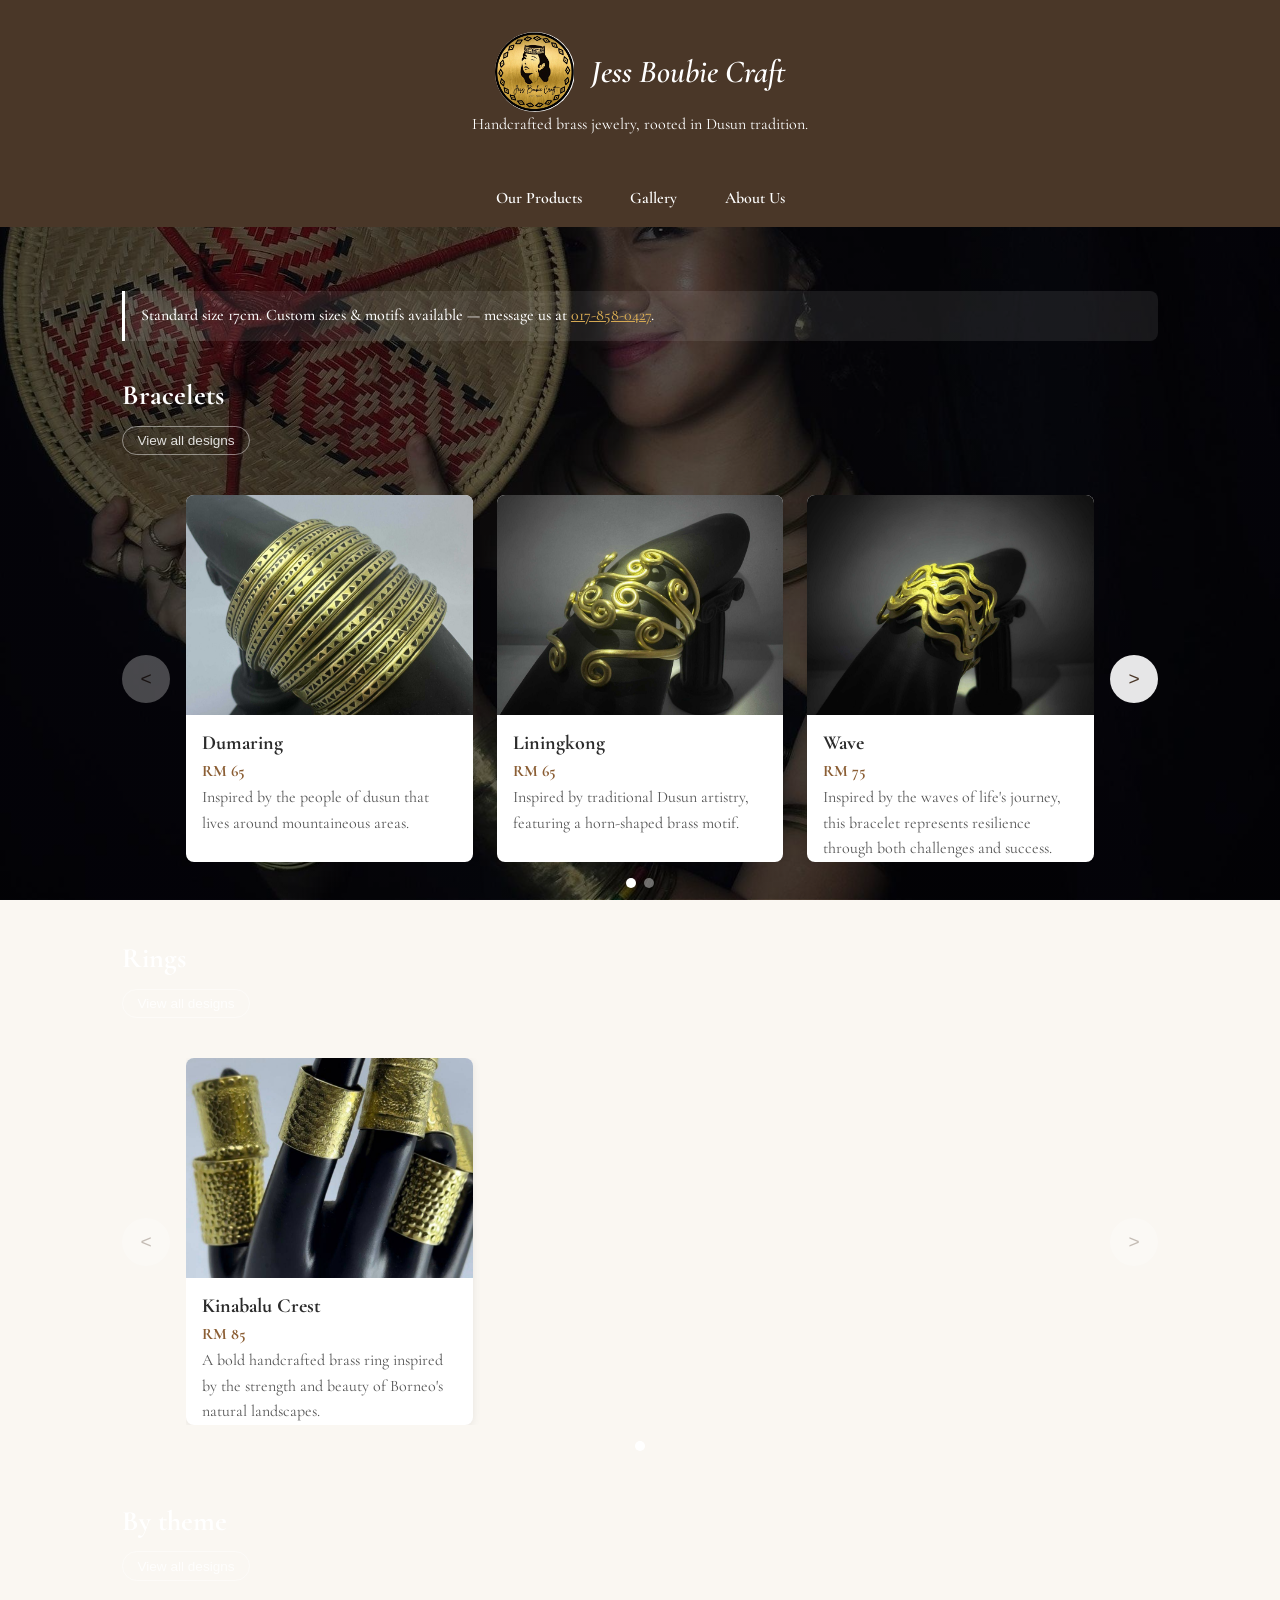
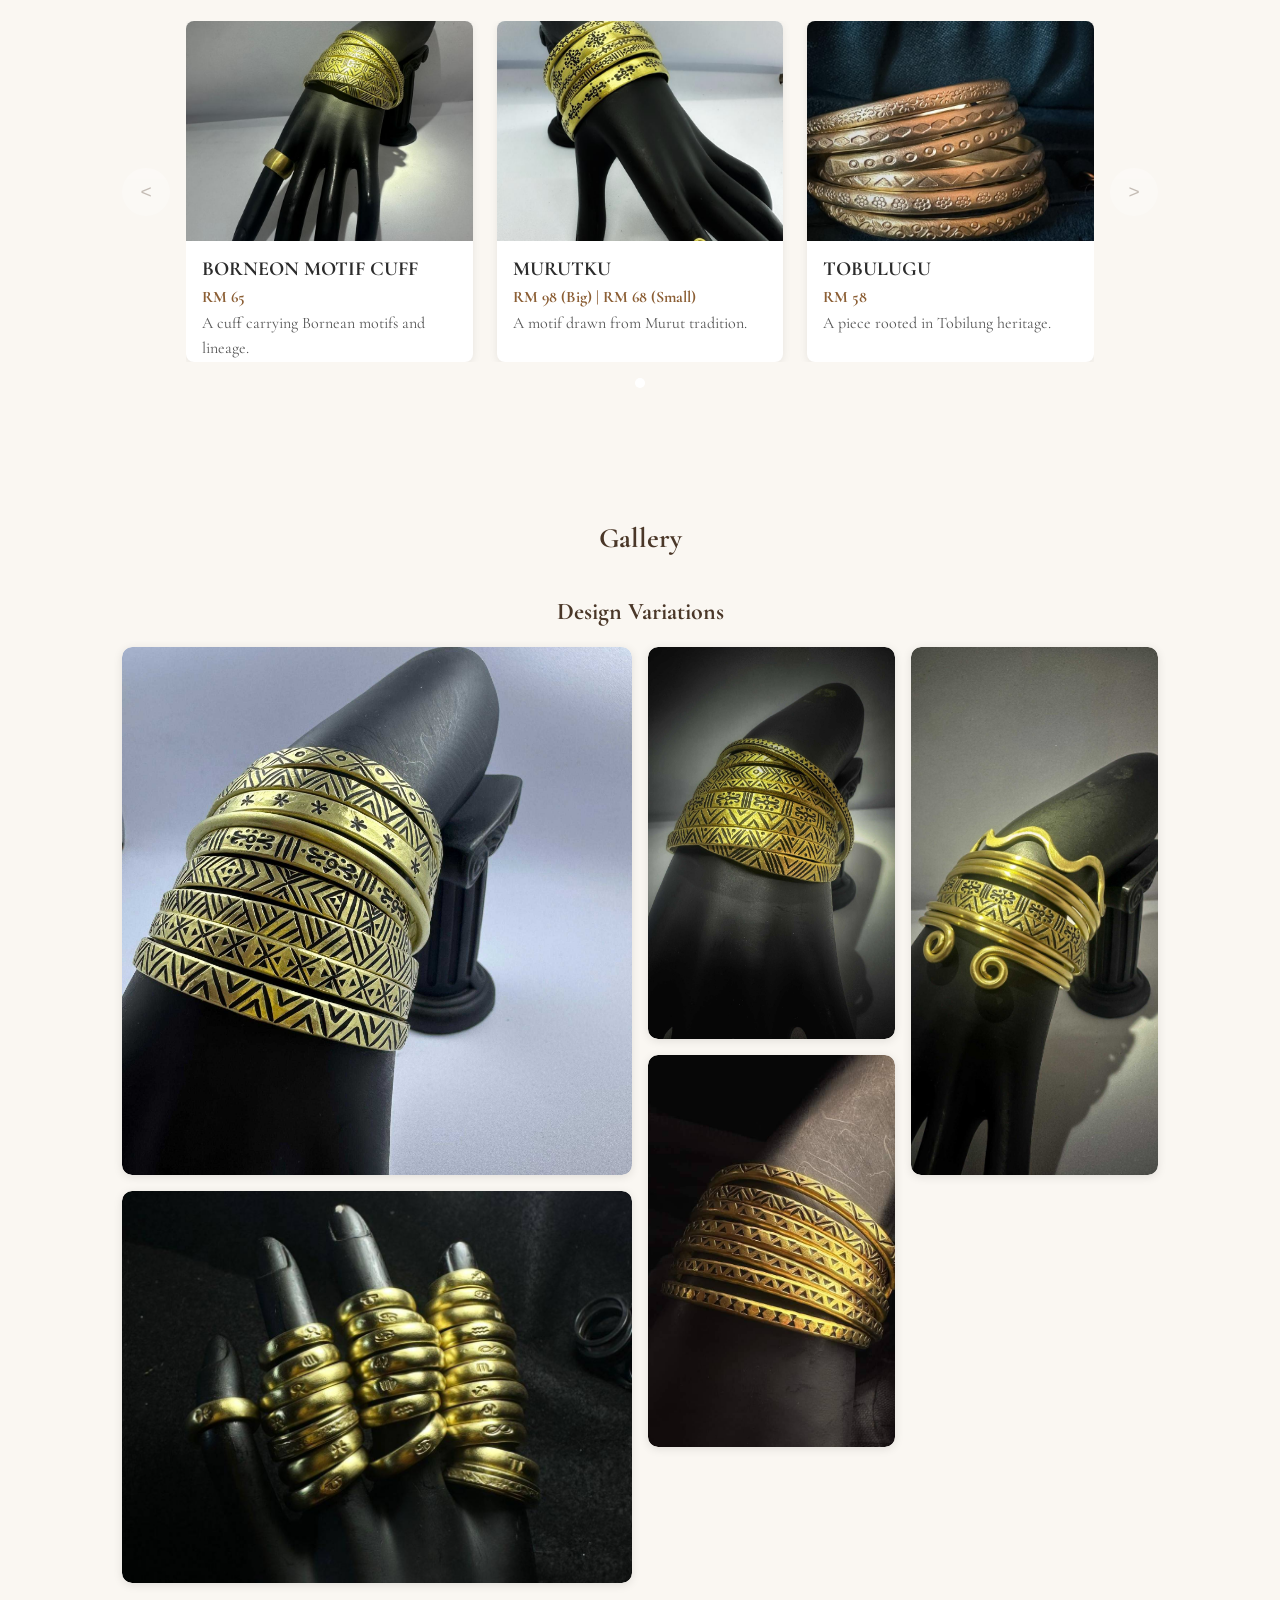
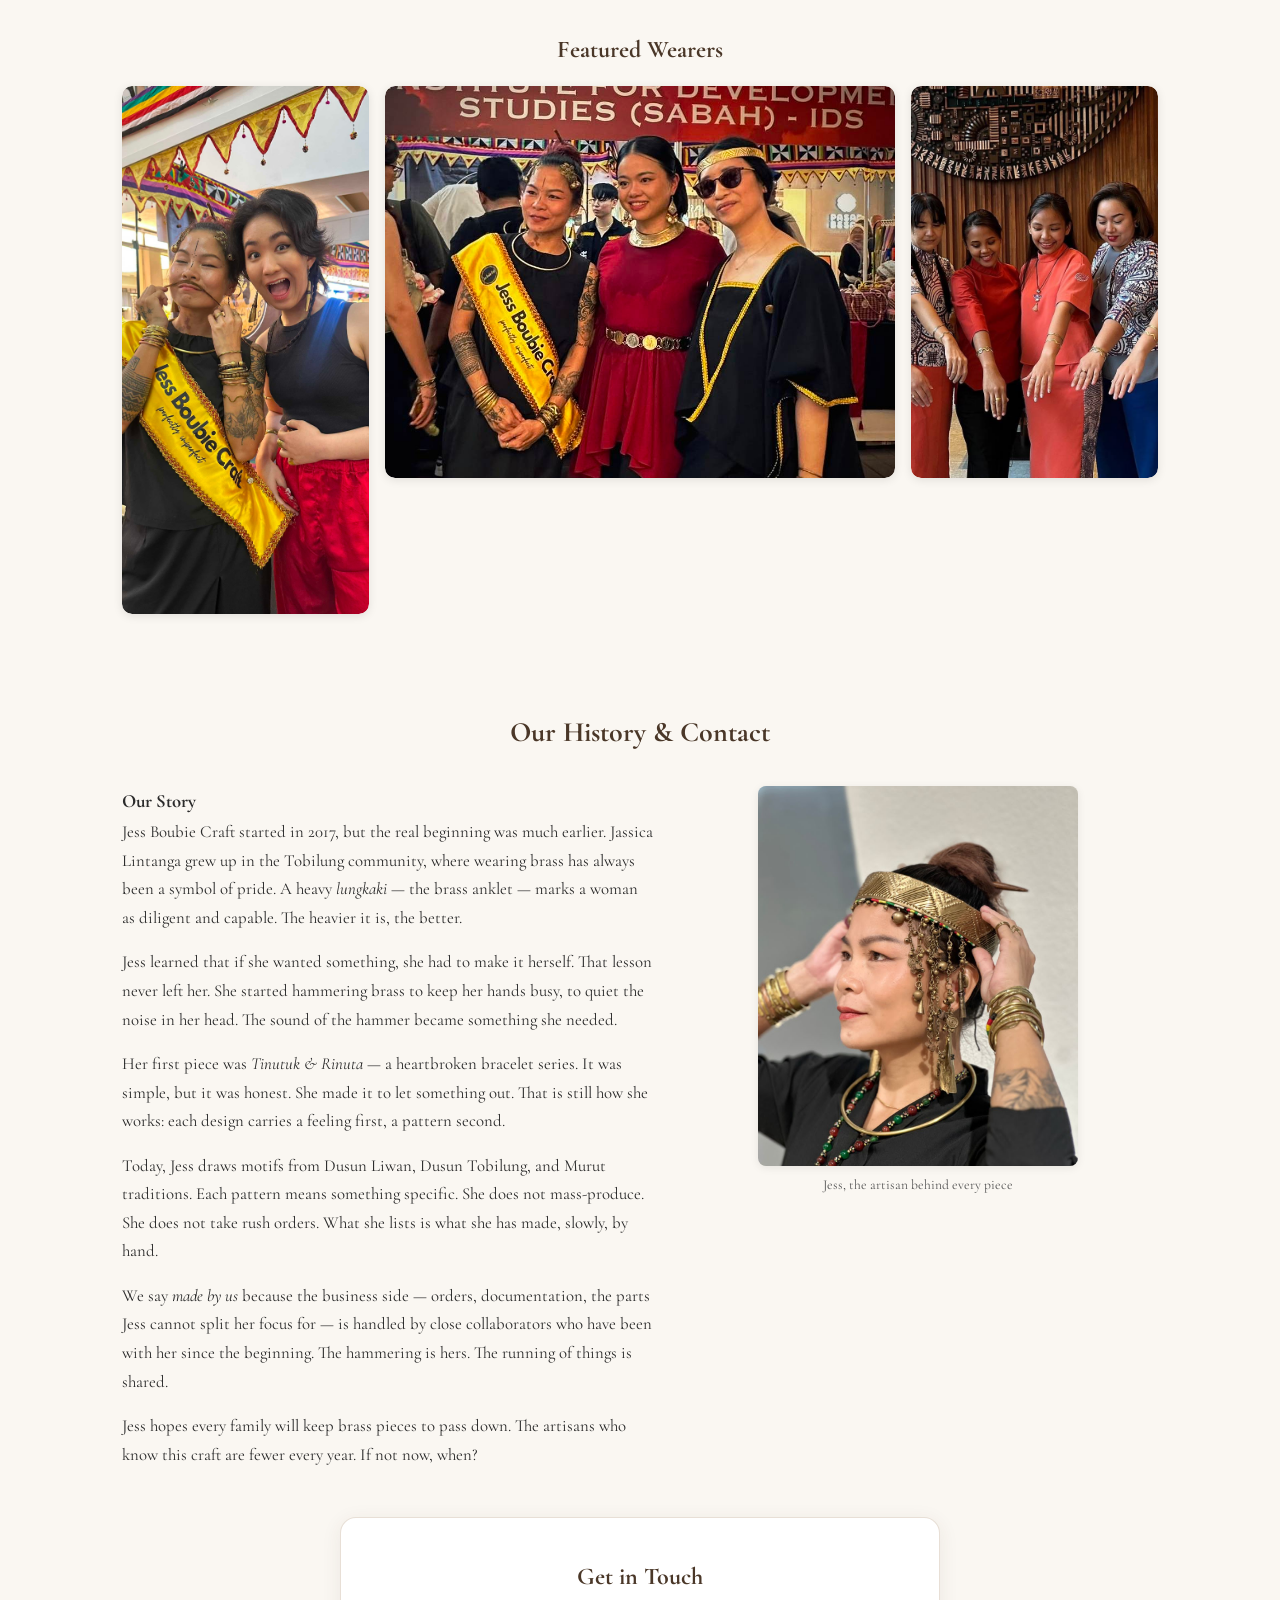
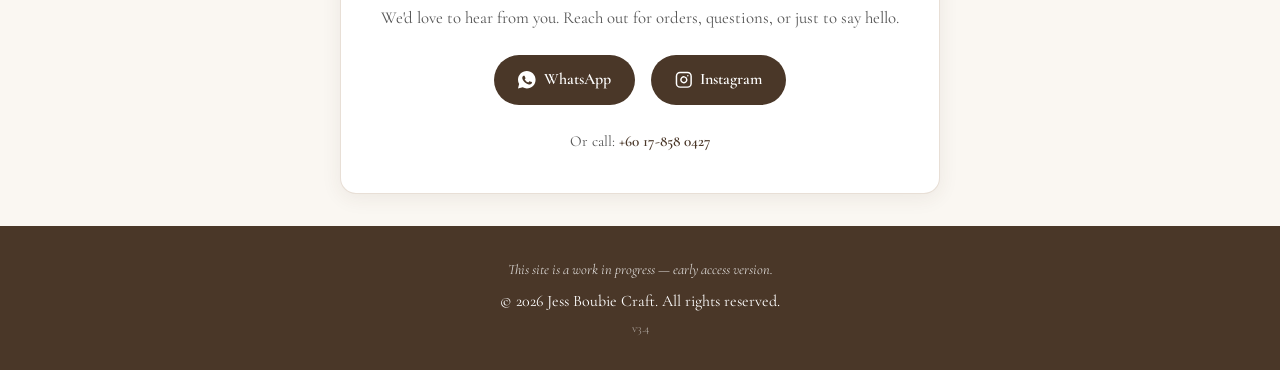
<file: index.html>
<!DOCTYPE html>
<html lang="en">
<head>
    <meta charset="UTF-8">
    <meta name="viewport" content="width=device-width, initial-scale=1.0, shrink-to-fit=no">
    <meta name="description" content="Handcrafted brass jewelry by Jess Boubie Craft, rooted in Dusun tradition.">

    <title>Jess Boubie Craft | Artisan Brass Jewelry</title>

    <!-- Favicon package -->
    <link rel="icon" type="image/x-icon" href="/favicon/favicon.ico?v=2">
    <link rel="icon" type="image/png" sizes="32x32" href="/favicon/favicon-32x32.png?v=2">
    <link rel="icon" type="image/png" sizes="16x16" href="/favicon/favicon-16x16.png?v=2">
    <link rel="apple-touch-icon" sizes="180x180" href="/favicon/apple-touch-icon.png?v=2">
    <link rel="manifest" href="/favicon/site.webmanifest?v=2">

    <link rel="stylesheet" href="style.css">

    <!-- preconnect = open the network handshake (DNS lookup + TLS) to
         Google's font servers RIGHT NOW, before we even know which font
         file we need yet. Like opening a socket/connection pool early so
         it's "warm" by the time you actually need to send a request,
         instead of paying that setup cost later. -->
    <link rel="preconnect" href="https://fonts.googleapis.com">
    <link rel="preconnect" href="https://fonts.gstatic.com" crossorigin>

    <!-- This is the actual import. Read the query string like unpacking
         a dict: ital,wght@0,400;0,600;0,700;1,400
           0,400 -> style=normal, weight=400 (regular)
           0,600 -> style=normal, weight=600 (semibold)
           0,700 -> style=normal, weight=700 (bold)
           1,400 -> style=ITALIC, weight=400
         We're explicitly requesting 4 separate font FILES, one per
         combination. display=swap tells the browser: "render text in
         the fallback font immediately, don't leave it invisible while
         you wait for the download — swap it in the instant it's ready." -->
    <link href="https://fonts.googleapis.com/css2?family=Cormorant+Garamond:ital,wght@0,400;0,600;0,700;1,400&display=swap" rel="stylesheet">
    <script type="application/ld+json">
    {
    "@context": "https://schema.org",
    "@type": "LocalBusiness",
    "name": "Jess Boubie Craft",
    "description": "Handcrafted brass jewelry rooted in Dusun tradition",
    "url": "https://jessboubiecraft.netlify.app/",
    "telephone": "+60-17-858-0427",
    "sameAs": [
        "https://instagram.com/JessBoubie_Craft"
    ]
    }
    </script>
    <script defer src="https://cloud.umami.is/script.js" data-website-id="748ea0f8-fa27-405d-b9e7-12438c579a20"></script>
</head>
<body>
    <a href="#main-content" class="skip-link">Skip to main content</a>

    <header>
        <div class="brand">
            <img src="images/JBC_logo.jpg" alt="Jess Boubie Craft logo" width="80" height="80" class="logo lightbox-trigger">
            <h1>Jess Boubie Craft</h1>
        </div>
        <p>Handcrafted brass jewelry, rooted in Dusun tradition.</p>
    </header>

<!-- A <nav> tag, not a <div>. Semantic HTML matters here: screen readers
     and browsers specifically recognize <nav> as "a block of navigation
     links," the same way Python's type system lets you write
     isinstance(x, NavigationBlock) instead of just checking
     "is this div shaped like navigation." It's a signal, not just a box. -->
<nav class="shortcut-nav">
    <ul>
        <!-- Each href="#id" targets an element's id attribute elsewhere
             on the page. Python analogy: think of id="catalogue" as a
             dict key, and href="#catalogue" as doing dict['catalogue']
             to jump straight to that value — the browser does an O(1)
             lookup by id, no searching required. -->
        <li><a href="#catalogue">Our Products</a></li>
        <li><a href="#gallery">Gallery</a></li>
        <li><a href="#about">About Us</a></li>
        <!-- Link to the separate "Read Her Story" page. This is a normal
             file link, not a hash anchor, because the story lives on its
             own page (story.html). -->
        <!-- TEMPORARILY DISABLED: story page is buggy. Uncomment below to restore. -->
        <!-- <li><a href="story.html">Read Her Story</a></li> -->
    </ul>
</nav>

    <main id="main-content">

        <!-- ============================================= -->
        <!-- SECTION 1: THE CATALOGUE -->
        <!-- ============================================= -->
        <section id="catalogue">
            <div class="container">

                <!-- One quiet, global sizing note so the repeated line no
                     longer clutters every product description. Lives here
                     so it applies to every category below. -->
                <p class="sizing-note">
                    Standard size 17cm. Custom sizes &amp; motifs available —
                    message us at <a href="https://wa.me/60178580427">017&#8209;858&#8209;0427</a>.
                </p>

                <!-- ============================= -->
                <!-- CATEGORY: BRACELETS -->
                <!-- ============================= -->
                <div class="category">
                    <h2>Bracelets</h2>
                    <button type="button" class="view-all-btn">View all designs</button>

                    <div class="slider-wrapper">
                        <div class="slider">
                            <button type="button" class="slider-btn slider-prev" data-dir="-1" aria-label="Previous products">&lt;</button>

                            <div class="slider-viewport">
                                <div class="product-grid">
                                    <article class="product-card">
                                        <img src="images/bracelet_triangle.jpg" alt="Triangle Patterned Brass Bracelet" class="lightbox-trigger" width="400" height="300" loading="lazy">
                                        <h3>Dumaring</h3>
                                        <p class="price">RM 65</p>
                                        <p class="lore">Inspired by the people of dusun that lives around mountaineous areas.</p>
                                    </article>

                                    <article class="product-card"> <!-- Add second image okay, from wa-->
                                        <img src="images/bracelet_liningkong.jpg" alt="Ram horn Shaped Brass Bracelet" class="lightbox-trigger" width="400" height="300" loading="lazy">
                                        <h3>Liningkong</h3>
                                        <p class="price">RM 65</p>
                                        <p class="lore">Inspired by traditional Dusun artistry, featuring a horn-shaped brass motif.</p>
                                    </article>

                                    <article class="product-card">
                                        <img src="images/bracelet_waves.jpg" alt="Wave Shaped Brass Bracelet" class="lightbox-trigger" width="400" height="300" loading="lazy">
                                        <h3>Wave</h3>
                                        <p class="price">RM 75</p>
                                        <p class="lore">Inspired by the waves of life's journey, this bracelet represents resilience through both challenges and success.</p>
                                    </article>

                                    <article class="product-card">
                                        <img src="images/bracelet_Aries.jpg" alt="Aries Patterned Bracelet" class="lightbox-trigger" width="400" height="300" loading="lazy">
                                        <h3>Aries Cuff</h3>
                                        <p class="price">RM 85</p>
                                        <p class="lore">A bold brass cuff carrying the Aries motif.</p>
                                    </article>

                                    <!-- Add as many <article class="product-card"> as you want here -->
                                </div>
                            </div>

                            <button type="button" class="slider-btn slider-next" data-dir="1" aria-label="Next products">&gt;</button>
                        </div>
                        <div class="dots"></div>
                    </div>
                </div>

                <!-- ============================= -->
                <!-- CATEGORY: RINGS -->
                <!-- ============================= -->
                <div class="category">
                    <h2>Rings</h2>
                    <button type="button" class="view-all-btn">View all designs</button>

                    <div class="slider-wrapper">
                        <div class="slider">
                            <button type="button" class="slider-btn slider-prev" data-dir="-1" aria-label="Previous products">&lt;</button>

                            <div class="slider-viewport">
                                <div class="product-grid">
                                    <!-- Your existing ring card, moved out of Bracelets where it
                                        didn't belong -->
                                    <article class="product-card">
                                        <img src="images/ring_thickPlate.jpg" alt="Thick Plated Brass Ring" class="lightbox-trigger" width="400" height="300" loading="lazy">
                                        <h3>Kinabalu Crest</h3>
                                        <p class="price">RM 85</p>
                                        <p class="lore">A bold handcrafted brass ring inspired by the strength and beauty of Borneo's natural landscapes.</p>
                                    </article>

                                    <!-- Placeholders — swap real photos/copy in later. Two more
                                        so cards-per-view:3 has something to actually demonstrate -->
                                    <!--
                                    <article class="product-card">
                                        <img src="images/ring_placeholder2.jpg" alt="Placeholder brass ring" class="lightbox-trigger" width="400" height="300" loading="lazy">
                                        <h3>Placeholder Ring 2</h3>
                                        <p class="price">RM --</p>
                                        <p class="lore">Placeholder description — swap in real product copy later.</p>
                                    </article>

                                    <article class="product-card">
                                        <img src="images/ring_placeholder3.jpg" alt="Placeholder brass ring" class="lightbox-trigger" width="400" height="300" loading="lazy">
                                        <h3>Placeholder Ring 3</h3>
                                        <p class="price">RM --</p>
                                        <p class="lore">Placeholder description — swap in real product copy later.</p> 
                                    </article>
                                    -->
                                </div>
                            </div>

                            <button type="button" class="slider-btn slider-next" data-dir="1" aria-label="Next products">&gt;</button>
                        </div>
                        <div class="dots"></div>
                    </div>
                </div>

                
                <!-- Add "category by theme when mixing both bracelets and rings okay"-->
                <!-- ============================= -->
                <!-- CATEGORY: BY THEME -->
                <!-- ============================= -->
                <div class="category">
                    <h2>By theme</h2>
                    <button type="button" class="view-all-btn">View all designs</button>

                    <div class="slider-wrapper">
                        <div class="slider">
                            <button type="button" class="slider-btn slider-prev" data-dir="-1" aria-label="Previous products">&lt;</button>

                            <div class="slider-viewport">
                                <div class="product-grid">
                                    <article class="product-card">
                                        <img src="images/theme_borneonCuff.jpg" alt="Borneon themed accessories" class="lightbox-trigger" width="400" height="300" loading="lazy">
                                        <h3>BORNEON MOTIF CUFF</h3>
                                        <p class="price">RM 65</p>
                                        <p class="lore">A cuff carrying Bornean motifs and lineage.</p>
                                    </article>

                                    <article class="product-card">
                                        <img src="images/theme_Murutku.jpg" alt="Murutku themed accessories" class="lightbox-trigger" width="400" height="300" loading="lazy">
                                        <h3>MURUTKU</h3>
                                        <p class="price">RM 98 (Big) | RM 68 (Small)</p>
                                        <p class="lore">A motif drawn from Murut tradition.</p>
                                    </article>

                                    <article class="product-card">
                                        <img src="images/theme_Tobulugu.jpg" alt="Tobulugu themed accessories" class="lightbox-trigger" width="400" height="300" loading="lazy">
                                        <h3>TOBULUGU</h3>
                                        <p class="price">RM 58</p>
                                        <p class="lore">A piece rooted in Tobilung heritage.</p>
                                    </article>
                                    
                                </div>
                            </div>

                            <button type="button" class="slider-btn slider-next" data-dir="1" aria-label="Next products">&gt;</button>
                        </div>
                        <div class="dots"></div>
                    </div>
                </div>

            </div>
        </section>

        <!-- ============================================= -->
        <!-- SECTION: GALLERY -->
        <!-- ============================================= -->
        <section id="gallery">
            <div class="container">
                <h2>Gallery</h2>

                <div class="gallery-subsection">
                    <h3>Design Variations</h3>
                    <div class="gallery-grid gallery-mosaic">
                        <figure class="gallery-item gallery-item--big">
                            <img src="images/bracelet_variationPatterns.jpg" alt="Stack of etched brass bracelets with geometric tribal patterns on a display stand" class="lightbox-trigger" width="400" height="300" loading="lazy">
                            <figcaption>Stacked tribal-pattern bracelets</figcaption>
                        </figure>
                        <figure class="gallery-item">
                            <img src="images/bracelet_variationPatterns2.jpg" alt="Stack of brass bracelets with diamond, chevron and floral patterns under warm light" class="lightbox-trigger" width="400" height="300" loading="lazy">
                            <figcaption>Diamond &amp; chevron motifs</figcaption>
                        </figure>
                        <figure class="gallery-item gallery-item--tall">
                            <img src="images/bracelet_variationPatterns3.jpg" alt="Brass cuff bracelet with spiral ends and etched motifs on a black display hand" class="lightbox-trigger" width="400" height="300" loading="lazy">
                            <figcaption>Spiral-ended cuff</figcaption>
                        </figure>
                        <figure class="gallery-item">
                            <img src="images/bracelet_variationPatterns4.jpg" alt="Stack of narrow brass bracelets with repeating triangular patterns in moody lighting" class="lightbox-trigger" width="400" height="300" loading="lazy">
                            <figcaption>Narrow repeating triangles</figcaption>
                        </figure>
                        <figure class="gallery-item gallery-item--wide">
                            <img src="images/ring_variationPatterns.jpg" alt="Rows of brass rings engraved with zodiac and symbol designs on black display fingers" class="lightbox-trigger" width="400" height="300" loading="lazy">
                            <figcaption>Zodiac-engraved rings</figcaption>
                        </figure>
                        <!-- Add more design photos here; the mosaic auto-flows -->
                    </div>
                </div>

                <div class="gallery-subsection">
                    <h3>Featured Wearers</h3>
                    <div class="gallery-grid gallery-mosaic">
                        <figure class="gallery-item gallery-item--tall">
                            <img src="images/JBC_belle.jpg" alt="Belle Sisoski and Jess at a market booth, both wearing brass jewelry" class="lightbox-trigger" width="400" height="300" loading="lazy">
                            <figcaption>Belle Sisoski &amp; Jess at market</figcaption>
                        </figure>
                        <figure class="gallery-item gallery-item--wide">
                            <img src="images/JBC_dabra2.jpg" alt="Dabra Sia wearing a brass headpiece and jewelry with Jess and a friend at an event" class="lightbox-trigger" width="400" height="300" loading="lazy">
                            <figcaption>Dabra Sia in brass headpiece</figcaption>
                        </figure>
                        <!-- Broooo how do I position them, its a vertical potrait photo and the preview are their chest bruhh.
                        <img src="images/JBC_velvet.jpg" alt="Featured local Artist" class="lightbox-trigger" width="400" height="300" loading="lazy">
                        -->
                        <!--Is that really velvet, need confirmation...-->
                        <figure class="gallery-item">
                            <img src="images/JBC_multiple_unkArtist3.jpg" alt="Multiple people showcasing their wave bracelets" class="lightbox-trigger" width="400" height="300" loading="lazy">
                            <figcaption>Wave bracelets in the wild</figcaption>
                        </figure>
                    </div>
                </div>
            </div>
        </section>

        <!-- ============================================= -->
        <!-- SECTION 2: HISTORY & CONTACT -->
        <!-- ============================================= -->
        <section id="about">
            <div class="container">
                <h2>Our History & Contact</h2>
                <article class="story-block">
                    <div class="story-text">
                        <h3>Our Story</h3>
                        <p>Jess Boubie Craft started in 2017, but the real beginning was much earlier. Jassica Lintanga grew up in the Tobilung community, where wearing brass has always been a symbol of pride. A heavy <em>lungkaki</em> — the brass anklet — marks a woman as diligent and capable. The heavier it is, the better.</p>
                        <p>Jess learned that if she wanted something, she had to make it herself. That lesson never left her. She started hammering brass to keep her hands busy, to quiet the noise in her head. The sound of the hammer became something she needed.</p>
                        <p>Her first piece was <em>Tinutuk & Rinuta</em> — a heartbroken bracelet series. It was simple, but it was honest. She made it to let something out. That is still how she works: each design carries a feeling first, a pattern second.</p>
                        <p>Today, Jess draws motifs from Dusun Liwan, Dusun Tobilung, and Murut traditions. Each pattern means something specific. She does not mass-produce. She does not take rush orders. What she lists is what she has made, slowly, by hand.</p>
                        <p>We say <em>made by us</em> because the business side — orders, documentation, the parts Jess cannot split her focus for — is handled by close collaborators who have been with her since the beginning. The hammering is hers. The running of things is shared.</p>
                        <p>Jess hopes every family will keep brass pieces to pass down. The artisans who know this craft are fewer every year. If not now, when?</p>
                    </div>
                    <div class="story-images">
                        <figure>
                            <img src="images/JBC_jess.jpg" alt="The artisan wearing her masterwork headpiece" width="400" height="300" loading="lazy">
                            <!-- I tried but it would be nice if theres a gap between them, for now theyre literally sticking if I add. Like up bottom...
                            <img src="images/JBC_vendor_jess.jpg" alt="The artisan displaying her creations" width="400" height="300" loading="lazy">
                            -->
                            <figcaption>Jess, the artisan behind every piece</figcaption>
                        </figure>
                    </div>
                </article>
                <section class="contact-block">
                    <div class="contact-card">
                        <h3>Get in Touch</h3>
                        <p class="contact-lead">We'd love to hear from you. Reach out for orders, questions, or just to say hello.</p>
                        <ul class="contact-list">
                            <li>
                                <a href="https://wa.me/60178580427" target="_blank" rel="noopener">
                                    <svg viewBox="0 0 24 24" aria-hidden="true"><path d="M12 0C5.373 0 0 5.373 0 12c0 2.116.553 4.09 1.523 5.812L0 24l6.354-1.666A11.944 11.944 0 0012 24c6.627 0 12-5.373 12-12S18.627 0 12 0zm6.64 16.88c-.27.76-1.55 1.43-2.17 1.52-.58.08-1.15.27-3.84-.8-3.25-1.27-5.34-4.5-5.5-4.71-.16-.21-1.31-1.74-1.31-3.32 0-1.58.82-2.35 1.12-2.68.3-.32.66-.4.88-.4.22 0 .44 0 .63.01.2 0 .47-.08.74.56.27.65.92 2.26 1 2.42.08.16.14.35.03.56-.11.21-.16.34-.32.53-.16.18-.33.38-.47.51-.16.15-.32.31-.14.62.18.31.8 1.32 1.72 2.13 1.18 1.06 2.45 1.47 2.78 1.63.33.16.52.13.71-.08.19-.21.82-.96 1.04-1.29.22-.33.44-.28.73-.17.3.11 1.92.9 2.25 1.07.33.16.55.25.63.39.08.14.08.8-.19 1.36z"/></svg>
                                    WhatsApp
                                </a>
                            </li>
                            <li>
                                <a href="https://instagram.com/JessBoubie_Craft" target="_blank" rel="noopener">
                                    <svg viewBox="0 0 24 24" aria-hidden="true">
                                        <rect x="2" y="2" width="20" height="20" rx="5" ry="5" fill="none" stroke="currentColor" stroke-width="2"/>
                                        <path d="M16 11.37A4 4 0 1 1 12.63 8 4 4 0 0 1 16 11.37z" fill="none" stroke="currentColor" stroke-width="2"/>
                                        <line x1="17.5" y1="6.5" x2="17.51" y2="6.5" stroke="currentColor" stroke-width="2" stroke-linecap="round"/>
                                    </svg>
                                    Instagram
                                </a>
                            </li>
                        </ul>
                        <p class="contact-phone">Or call: <a href="tel:+60178580427">+60 17-858 0427</a></p>
                    </div>
                </section>
            </div>

        </section>


        <!-- Feedback Prompt -->
        <div id="feedback-prompt" class="feedback-prompt" role="dialog" aria-label="Feedback request" hidden>
        <button type="button" class="feedback-close" aria-label="Dismiss feedback prompt">×</button>
        <p>Quick question — finding everything okay?</p>
        <a href="https://forms.gle/fsnEpw5Dn39jT5Yp7" target="_blank" rel="noopener" class="feedback-link">Send feedback</a>
        </div>


    </main>

    <footer>
        <p class="disclaimer">This site is a work in progress — early access version.</p>
        <p>&copy; 2026 Jess Boubie Craft. All rights reserved.</p>
        <!-- Quiet feedback link — opens a Google Form in a new tab. The href
             is filled in by script.js from the FEEDBACK_FORM_URL constant so
             swapping the real URL later is a one-line change. -->
        <p class="version-note" aria-hidden="true">v3.4</p>
    </footer>

    <div id="lightbox" class="lightbox hidden" role="dialog" aria-modal="true" aria-label="Image preview">
        <button class="lightbox-close" aria-label="Close image preview">
            <svg viewBox="0 0 24 24" width="18" height="18" aria-hidden="true" focusable="false">
                <line x1="4" y1="4" x2="20" y2="20" stroke="currentColor" stroke-width="2.5" stroke-linecap="round"/>
                <line x1="20" y1="4" x2="4" y2="20" stroke="currentColor" stroke-width="2.5" stroke-linecap="round"/>
            </svg>
        </button>
        <img id="lightbox-img" alt="" tabindex="-1">
    </div>

    <script src="script.js"></script>
</body>
</html>
</file>
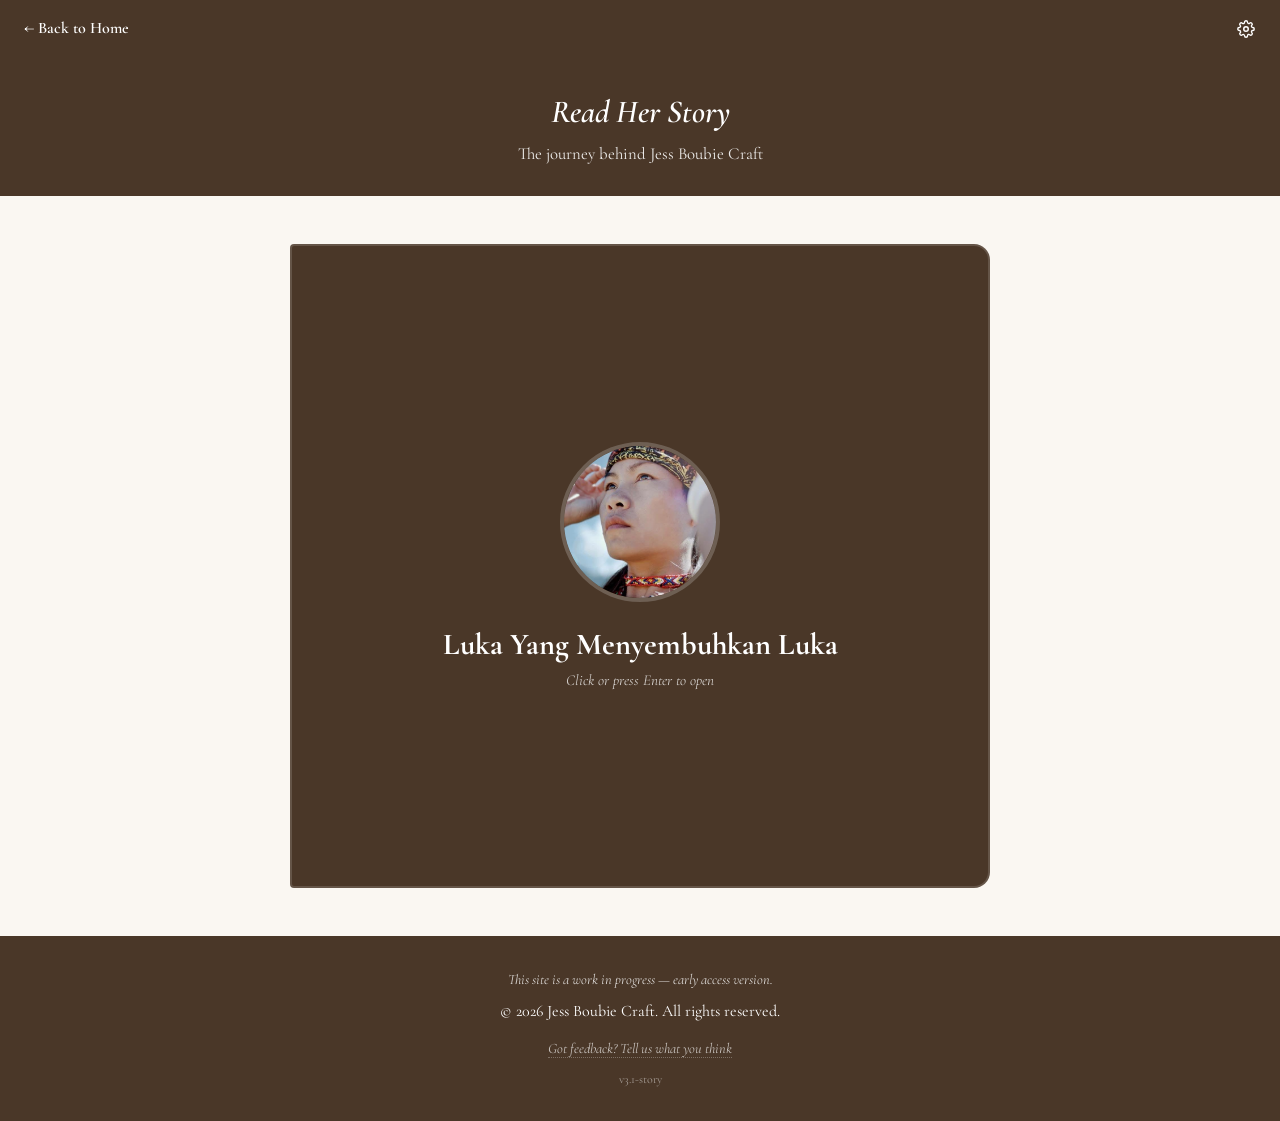
<file: story.html>
<!DOCTYPE html>
<html lang="en">
<head>
    <meta charset="UTF-8">
    <meta name="viewport" content="width=device-width, initial-scale=1.0, shrink-to-fit=no">
    <meta name="description" content="Read the story behind Jess Boubie Craft.">

    <title>Read Her Story | Jess Boubie Craft</title>

    <!-- Reuse the same favicon package so the tab icon matches the main site. -->
    <link rel="icon" type="image/x-icon" href="/favicon/favicon.ico?v=2">
    <link rel="icon" type="image/png" sizes="32x32" href="/favicon/favicon-32x32.png?v=2">
    <link rel="icon" type="image/png" sizes="16x16" href="/favicon/favicon-16x16.png?v=2">
    <link rel="apple-touch-icon" sizes="180x180" href="/favicon/apple-touch-icon.png?v=2">
    <link rel="manifest" href="/favicon/site.webmanifest?v=2">

    <!-- Same font import as the homepage so typography is identical. -->
    <link rel="preconnect" href="https://fonts.googleapis.com">
    <link rel="preconnect" href="https://fonts.gstatic.com" crossorigin>
    <link href="https://fonts.googleapis.com/css2?family=Cormorant+Garamond:ital,wght@0,400;0,600;0,700;1,400&display=swap" rel="stylesheet">

    <!--
        Base site styles + page-specific styles, kept separate so this page
        only adds what it needs and doesn't bloat or risk breaking index.html.
        story.css reuses the custom properties already defined in style.css
        (--color-primary, --color-accent, --color-bg, --color-text, etc.).
    -->
    <link rel="stylesheet" href="style.css">
    <link rel="stylesheet" href="story.css">

    <!--
        Theme check runs before the page paints so users don't see a flash of
        light mode when their saved preference (or OS setting) is dark. It
        adds the .dark-mode class to <html> immediately; story.css then uses
        that class to override the color variables. The preference is stored
        only in the browser's localStorage — no server, no cookies, no
        tracking.
    -->
    <script>
        (function () {
            try {
                const saved = localStorage.getItem('jbc-theme');
                const prefersDark = window.matchMedia('(prefers-color-scheme: dark)').matches;
                if (saved === 'dark' || (!saved && prefersDark)) {
                    document.documentElement.classList.add('dark-mode');
                }

                // Persisted reader preferences (chrome / zen / text size / page mode).
                // Applied here, before paint, so there's no flash of the
                // default presentation before the saved choice takes hold.
                // Page-by-page mode class is applied immediately; column
                // measurement happens later in story.js after paint.
                if (localStorage.getItem('jbc-story-chrome') === 'hidden') {
                    document.documentElement.classList.add('chrome-hidden');
                }
                if (localStorage.getItem('jbc-story-zen') === 'on') {
                    document.documentElement.classList.add('zen');
                }
                if (localStorage.getItem('jbc-story-page') === 'on') {
                    document.documentElement.classList.add('page-mode');
                }
                const textSize = localStorage.getItem('jbc-story-text');
                if (textSize === 'small') {
                    document.documentElement.classList.add('text-small');
                } else if (textSize === 'large') {
                    document.documentElement.classList.add('text-large');
                }
            } catch (e) {
                // If localStorage is blocked (rare), fall back to OS preference only.
                if (window.matchMedia('(prefers-color-scheme: dark)').matches) {
                    document.documentElement.classList.add('dark-mode');
                }
            }
        })();
    </script>
</head>
<body class="story-page">
    <a href="#main-content" class="skip-link">Skip to main content</a>

    <!--
        Persistent way back to the homepage, styled consistently with the
        existing .shortcut-nav on index.html. The left arrow is a Unicode
        glyph, not an image, so it scales with the font and needs no extra
        network request.
    -->
    <nav class="shortcut-nav story-nav" aria-label="Story page navigation">
        <ul class="story-nav__primary">
            <li><a href="index.html">← Back to Home</a></li>
        </ul>
        <!--
            Reader controls cluster. Every view/appearance toggle lives here
            (dark/light, chrome, zen, scroll/page, text size), so there is
            one predictable place to find them all. Each toggle persists
            its state in localStorage, matching the existing jbc-theme
            pattern already used for dark mode.
        -->
        <ul class="reader-controls" aria-label="Reading preferences">
            <li class="settings-wrapper">
                <button class="settings-gear" id="settingsToggle" type="button" aria-label="Reading settings" aria-expanded="false" aria-controls="settingsPanel">
                    <svg viewBox="0 0 24 24" width="18" height="18" aria-hidden="true" focusable="false">
                        <circle cx="12" cy="12" r="3" fill="none" stroke="currentColor" stroke-width="2"/>
                        <path d="M19.4 15a1.65 1.65 0 0 0 .33 1.82l.06.06a2 2 0 0 1-2.83 2.83l-.06-.06a1.65 1.65 0 0 0-1.82-.33 1.65 1.65 0 0 0-1 1.51V21a2 2 0 0 1-4 0v-.09A1.65 1.65 0 0 0 9 19.4a1.65 1.65 0 0 0-1.82.33l-.06.06a2 2 0 0 1-2.83-2.83l.06-.06A1.65 1.65 0 0 0 4.68 15a1.65 1.65 0 0 0-1.51-1H3a2 2 0 0 1 0-4h.09A1.65 1.65 0 0 0 4.6 9a1.65 1.65 0 0 0-.33-1.82l-.06-.06a2 2 0 0 1 2.83-2.83l.06.06A1.65 1.65 0 0 0 9 4.68a1.65 1.65 0 0 0 1-1.51V3a2 2 0 0 1 4 0v.09a1.65 1.65 0 0 0 1 1.51 1.65 1.65 0 0 0 1.82-.33l.06-.06a2 2 0 0 1 2.83 2.83l-.06.06A1.65 1.65 0 0 0 19.4 9a1.65 1.65 0 0 0 1.51 1H21a2 2 0 0 1 0 4h-.09a1.65 1.65 0 0 0-1.51 1z" fill="none" stroke="currentColor" stroke-width="1.8"/>
                    </svg>
                </button>
                <div class="settings-panel" id="settingsPanel" hidden role="dialog" aria-label="Reading settings">
                    <div class="settings-panel__group">
                        <button class="reader-btn" id="chromeToggle" type="button" aria-pressed="true" title="Show / hide page header &amp; footer">Chrome</button>
                        <button class="reader-btn" id="zenToggle" type="button" aria-pressed="false" title="Zen reading mode">Zen</button>
                    </div>
                    <div class="settings-panel__group">
                        <button class="reader-btn" id="pageModeToggle" type="button" aria-pressed="false" title="Toggle page-by-page reading">Pages</button>
                    </div>
                    <button class="reader-btn" id="comfyToggle" type="button" aria-pressed="false" title="Comfy reading preset">Comfy</button>
                    <div class="settings-panel__group text-size-group" role="group" aria-label="Text size">
                        <button class="text-size-btn" data-size="small" type="button" aria-pressed="false">S</button>
                        <button class="text-size-btn active" data-size="medium" type="button" aria-pressed="true">M</button>
                        <button class="text-size-btn" data-size="large" type="button" aria-pressed="false">L</button>
                    </div>
                    <div class="settings-panel__group theme-group">
                        <button class="theme-toggle" id="themeToggle" type="button" aria-label="Toggle dark mode" aria-pressed="false">
                            <svg class="icon-moon" viewBox="0 0 24 24" aria-hidden="true" focusable="false">
                                <path d="M21 12.79A9 9 0 1 1 11.21 3 7 7 0 0 0 21 12.79z" fill="none" stroke="currentColor" stroke-width="2" stroke-linecap="round" stroke-linejoin="round"/>
                            </svg>
                            <svg class="icon-sun" viewBox="0 0 24 24" aria-hidden="true" focusable="false">
                                <circle cx="12" cy="12" r="5" fill="none" stroke="currentColor" stroke-width="2"/>
                                <path d="M12 1v2m0 18v2M4.22 4.22l1.42 1.42m12.72 12.72 1.42 1.42M1 12h2m18 0h2M4.22 19.78l1.42-1.42M18.36 5.64l1.42-1.42" fill="none" stroke="currentColor" stroke-width="2" stroke-linecap="round"/>
                            </svg>
                        </button>
                    </div>
                </div>
            </li>
        </ul>
    </nav>

    <header class="story-header">
        <h1>Read Her Story</h1>
        <p>The journey behind Jess Boubie Craft</p>
    </header>

    <main class="story-main" id="main-content">
        <!--
            The .book-interior now contains the real autobiography manuscript
            from EFFREY.1.docx, plus a short preface. The text below the
            preface is copied verbatim and should not be edited for content.
        -->
        <div class="book-stage">
            <!--
                The .book element is the 3D "actor." Its children (cover and
                interior) are stacked on top of each other with absolute
                positioning, then the cover is rotated away in 3D space to
                reveal the interior underneath.
            -->
            <div class="book" id="book">
                <!--
                    The cover is a real <button>, not a <div> with a click
                    listener. That gives us keyboard focus, Enter/Space
                    activation, and screen-reader semantics for free. We
                    override the default browser button styling in CSS.
                -->
                <button class="book-cover" id="bookCover" type="button" aria-label="Open book and read her story">
                    <!--
                        Reusing an existing site image as a temporary cover
                        image. alt="" means the image is decorative; the
                        visible title and author text already describe what
                        this button does.
                    -->
                    <img src="images/JBC_rungkopiCover.jpg" alt="" class="book-cover__image">
                    <span class="book-cover__title">Luka Yang Menyembuhkan Luka</span>
                    <span class="book-cover__hint">Click or press Enter to open</span>
                </button>

                <!--
                    aria-hidden="true" keeps the unread interior content out
                    of the screen-reader tab order and accessibility tree
                    until the book is opened. story.js flips this to false.
                -->
                <div class="book-interior" id="bookInterior" aria-hidden="true">
                    <button class="book-close" id="bookClose" type="button" aria-label="Close book and return to cover">
                        <svg viewBox="0 0 24 24" aria-hidden="true" focusable="false">
                            <line x1="4" y1="4" x2="20" y2="20" stroke="currentColor" stroke-width="2.5" stroke-linecap="round"/>
                            <line x1="20" y1="4" x2="4" y2="20" stroke="currentColor" stroke-width="2.5" stroke-linecap="round"/>
                        </svg>
                    </button>

                    <div class="page-nav" id="pageNav" aria-hidden="true">
                        <button class="page-nav__arrow page-nav__prev" id="pagePrev" type="button" aria-label="Previous page">&#8249;</button>
                        <span class="page-nav__indicator" id="pageIndicator">Page 1 of 1</span>
                        <button class="page-nav__arrow page-nav__next" id="pageNext" type="button" aria-label="Next page">&#8250;</button>
                    </div>

                    <!--
                        tabindex="0" lets us move focus into the reading area
                        after the cover opens, so keyboard users land directly
                        on the scrollable text instead of falling back to the
                        top of the page.
                    -->
                    <div class="book-pages" id="bookPages" tabindex="0">
                        <div class="book-columns" id="bookColumns">
                            <section class="preface">
                            <h2>Before You Begin</h2>
                            <p class="reading-time">About 20–25 minutes</p>
                            <ul class="theme-list">
                                <li>A child who never rested</li>
                                <li>Choosing herself and paying the price</li>
                                <li>Strength of the body</li>
                                <li>Healing through the hands</li>
                                <li>A small circle, a full life</li>
                            </ul>
                        </section>

                        <article class="chapter" id="chapter-1">
                            <h2 class="chapter-heading"><span class="chapter-number">1.</span> I GREW UP BEFORE I WAS READY</h2>
                            <p>I don’t remember when my childhood ended.</p>
                            <p>There was no ceremony.</p>
                            <p>No warning.</p>
                            <p>One day, I was a child.</p>
                            <p>The next, I was responsible.</p>
                            <p>I learned how to be quiet before I learned how to be carefree.</p>
                            <p>I learn how to carry before I learned how to ask.</p>
                            <p>While other children were being looked after, I was looking after children.</p>
                            <p>Small hands that needed feeding.</p>
                            <p>Small voices that needed comfort.</p>
                            <p>Needs that did not wait for me to grow.</p>
                            <p>No one called it strength.</p>
                            <p>They called it duty.</p>
                            <p>They called it family.</p>
                            <p>They called it normal.</p>
                            <p>But something inside me learned a dangerous lesson early on:</p>
                            <p>That love meant exhaustion.</p>
                            <p>That being needed meant disappearing.</p>
                            <p>I didn’t complain.</p>
                            <p>I didn’t know then that I was allowed to.</p>
                            <p>When you grow up too early, you don’t realize what you’ve lost.</p>
                            <p>You just keep moving.</p>
                            <p>I thought marriage will save me.</p>
                            <p>I thought if I gave my life to someone else, the weight might finally lift.</p>
                            <p>Instead, I met the same absence wearing a different face.</p>
                            <p>The same silence.</p>
                            <p>The same loneliness.</p>
                            <p>Only this time, I had children watching me carry it.</p>
                            <p>Trauma has a cruel way of repeating itself until you are brave enough to name it.</p>
                            <p>I had three children and a heart that was breaking quietly.</p>
                            <p>I loved them with everything I had.</p>
                            <p>I lost myself doing it.</p>
                            <p>There were days I felt like I was dissolving.</p>
                            <p>Not loudly.</p>
                            <p>Not dramatically.</p>
                            <p>Just… thinning.</p>
                            <p>I knew something was wrong:</p>
                            <p>When rest stopped feeling like rest.</p>
                            <p>When sleep didn’t heal me.</p>
                            <p>When my thoughts became heavy rooms I didn’t want to enter.</p>
                            <p>This was not the life I wanted.</p>
                            <p>And admitting that felt like betrayal.</p>
                            <p>To my family,</p>
                            <p>To my children,</p>
                            <p>To the version of myself that was taught to endure everything.</p>
                            <p>But staying was killing me slowly.</p>
                            <p>And leaving meant being judged loudly.</p>
                            <p>So I chose the quieter pain, the one that let me breathe.</p>
                            <p>People talk about choosing yourself like it’s glamorous.</p>
                            <p>Like it’s brave and shiny and applauded.</p>
                            <p>It wasn’t.</p>
                            <p>Choosing myself meant being misunderstood.</p>
                            <p>It meant being blamed.</p>
                            <p>It meant standing alone while people questioned my character instead of my wounds.</p>
                            <p>But for the first time in my life,</p>
                            <p>I listened to the voice inside me instead of silencing it to keep everyone else comfortable.</p>
                            <p>I didn’t choose an easy life, I chose a true one.</p>
                            <p>At the time,</p>
                            <p>I didn’t know where the choice would lead me.</p>
                            <p>I only knew this;</p>
                            <p>I could not survive another life that required me to disappear.</p>
                            <p>So I stepped forward,</p>
                            <p>Tired,</p>
                            <p>Afraid,</p>
                            <p>Uncertain,</p>
                            <p>Carrying my children,</p>
                            <p>And whatever was left of myself.</p>
                            <p>This is not a story about perfection.</p>
                            <p>This is a story about staying.</p>
                            <p>Staying alive,</p>
                            <p>Staying honest,</p>
                            <p>Staying long enough to discover</p>
                            <p>That even a woman who was never allowed to be a child</p>
                            <p>Can still learn how to live.</p>
                        </article>

                        <article class="chapter" id="chapter-2">
                            <h2 class="chapter-heading"><span class="chapter-number">2.</span> I THOUGHT MARRIAGE WOULD SAVE ME</h2>
                            <p>I believed that love would rescue me.</p>
                            <p>Not the dramatic kind.</p>
                            <p>Just the kind that would let me rest.</p>
                            <p>I didn’t marry because I was ready.</p>
                            <p>I married because I was tired.</p>
                            <p>Tired of carrying everything alone.</p>
                            <p>Tired of being the responsible one.</p>
                            <p>Tired of being strong without consent.</p>
                            <p>Marriage looked like relief from a distance.</p>
                            <p>A door out of responsibility.</p>
                            <p>A promise that someone else would finally stand beside me,</p>
                            <p>Instead of behind me, watching me struggle.</p>
                            <p>No one asked why I wanted to leave my old life so badly.</p>
                            <p>They only congratulated me for choosing a new one.</p>
                            <p>I didn’t know then that you can change locations</p>
                            <p>And still bring your wounds with you.</p>
                            <p>The abandonment didn’t arrive loudly.</p>
                            <p>It slipped in quietly,</p>
                            <p>The way it always had.</p>
                            <p>It was in the silences,</p>
                            <p>In the absence of support,</p>
                            <p>In the way my needs became inconvenient.</p>
                            <p>Different situation,</p>
                            <p>Same feeling.</p>
                            <p>Trauma has a memory.</p>
                            <p>It recognized patterns faster than the mind does.</p>
                            <p>I tried harder,</p>
                            <p>Loved deeper,</p>
                            <p>Shrank myself again.</p>
                            <p>Because that’s what I had learned love required.</p>
                            <p>When my children came into my life,</p>
                            <p>They became my reason to endure everything.</p>
                            <p>I loved them with devotion that terrified me,</p>
                            <p>I poured myself into motherhood</p>
                            <p>Because it felt like the only place I was unquestionably needed.</p>
                            <p>But love alone does not heal exhaustion.</p>
                            <p>And sacrifice does not erase pain.</p>
                            <p>Some nights, when everyone was asleep,</p>
                            <p>I sat in the dark and wondered</p>
                            <p>When I stopped recognizing myself.</p>
                            <p>I wasn’t unhappy all the time.</p>
                            <p>That’s what made it confusing.</p>
                            <p>I laughed.</p>
                            <p>I functioned.</p>
                            <p>I survived.</p>
                            <p>But inside, something was unraveling slowly.</p>
                            <p>I told myself I was lucky.</p>
                            <p>Others had it worse.</p>
                            <p>I should be grateful.</p>
                            <p>That voice, the one that minimizes pain, sounds a lot like wisdom</p>
                            <p>Until it cost you your sanity.</p>
                            <p>My body started speaking when my mouth wouldn’t,</p>
                            <p>Tension,</p>
                            <p>Restlessness,</p>
                            <p>A mind that never stopped running.</p>
                            <p>I began to realize that staying was teaching my kids the same lesson I was taught;</p>
                            <p>That love means endurance,</p>
                            <p>That women bend,</p>
                            <p>That silence is safer than truth.</p>
                            <p>That realization scared me more than leaving ever could.</p>
                            <p>Asking for a divorce felt like standing in court without a defense.</p>
                            <p>People didn’t ask if I was okay.</p>
                            <p>They asked why I couldn’t try harder.</p>
                            <p>They didn’t ask what I had endured,</p>
                            <p>They asked why I was breaking the family.</p>
                            <p>I carried shame like a second skin.</p>
                            <p>I carried fear like a shadow.</p>
                            <p>But beneath it all, there was something else,</p>
                            <p>Relief.</p>
                            <p>Not happiness,</p>
                            <p>Not confidence,</p>
                            <p>Just the smallest space to breathe.</p>
                            <p>I didn’t leave because I stopped loving,</p>
                            <p>I left because I was disappearing.</p>
                            <p>And this time, I refused to vanish quietly.</p>
                            <p>I took my children,</p>
                            <p>I took my fear,</p>
                            <p>I took whatever courage I could gather.</p>
                            <p>I walked away without applause,</p>
                            <p>Without understanding,</p>
                            <p>Without certainty.</p>
                            <p>But for the first time in my life,</p>
                            <p>I walked toward myself.</p>
                        </article>

                        <article class="chapter" id="chapter-3">
                            <h2 class="chapter-heading"><span class="chapter-number">3.</span> WORKING UNTIL I DISAPPEARED</h2>
                            <p>Leaving did not make life easier,</p>
                            <p>It made it louder.</p>
                            <p>Suddenly, everything had a price.</p>
                            <p>Rent,</p>
                            <p>Food,</p>
                            <p>School,</p>
                            <p>Time.</p>
                            <p>I took any work I could find,</p>
                            <p>Work that didn’t care how tired I was,</p>
                            <p>Work that didn’t ask how much I was already carrying.</p>
                            <p>Some days I worked so hard,</p>
                            <p>I forgot what I was working toward.</p>
                            <p>I told myself this was temporary.</p>
                            <p>That if I just pushed a little longer,</p>
                            <p>Things would stabilize.</p>
                            <p>But survival has a way of expanding until it takes over your entire life.</p>
                            <p>Burnout didn’t announce itself.</p>
                            <p>It crept in.</p>
                            <p>I was always exhausted.</p>
                            <p>Even on days I wasn’t moving.</p>
                            <p>My body felt heavy.</p>
                            <p>My thoughts felt brittle.</p>
                            <p>There was no room for rest,</p>
                            <p>Because rest didn’t pay the bills.</p>
                            <p>I learned how to smile while breaking.</p>
                            <p>How to nod while being judged.</p>
                            <p>How to swallow anger because I couldn’t afford conflict.</p>
                            <p>My family didn’t see a woman trying to survive.</p>
                            <p>They saw a woman who made the wrong choice.</p>
                            <p>They asked why I couldn’t endure more.</p>
                            <p>Why I couldn’t think of the children first.</p>
                            <p>Why I chose hardship over ‘’stability’’.</p>
                            <p>They didn’t ask how much of myself I had already lost.</p>
                            <p>When you grow up being responsible for everyone,</p>
                            <p>People forget you are allowed to need help too.</p>
                            <p>There were nights I lay awake</p>
                            <p>Calculating how many hours of sleep I could sacrifice without falling apart the next day.</p>
                            <p>I worried constantly.</p>
                            <p>About money,</p>
                            <p>About my children,</p>
                            <p>About whether I had ruined everything.</p>
                            <p>But even in the middle of exhaustion,</p>
                            <p>There was something different this time.</p>
                            <p>I wasn’t numb.</p>
                            <p>I was afraid but I was present.</p>
                            <p>I began to understand something painful and freeing.</p>
                            <p>Not everyone wants you to heal.</p>
                            <p>Some people prefer the version of you that stayed silent</p>
                            <p>And carried everything.</p>
                            <p>I watched people disappear from my life the moment things stopped being easy.</p>
                            <p>No messages.</p>
                            <p>No check-ins.</p>
                            <p>No questions.</p>
                            <p>Their absence hurt.</p>
                            <p>But it also clarified things.</p>
                            <p>I didn’t have the luxury of collapsing.</p>
                            <p>I had three children watching me learn how to stand.</p>
                            <p>So I kept going.</p>
                            <p>Not because I was strong</p>
                            <p>But because stopping wasn’t an option.</p>
                            <p>I didn’t know it then,</p>
                            <p>But this was the chapter where endurance slowly began to transform into intention.</p>
                            <p>Where survival started asking a question;</p>
                            <p>What if there is more than this?</p>
                        </article>

                        <article class="chapter" id="chapter-4">
                            <h2 class="chapter-heading"><span class="chapter-number">4.</span> I STARTED RUNNING WITHOUT KNOWING WHY</h2>
                            <p>I didn’t start running because I loved it.</p>
                            <p>I started running because I needed somewhere to put the restlessness.</p>
                            <p>My mind never stopped.</p>
                            <p>Even when my body was still,</p>
                            <p>My thoughts were already sprinting ahead,</p>
                            <p>Worrying,</p>
                            <p>Replaying,</p>
                            <p>Preparing for impact.</p>
                            <p>Running gave the noise a direction.</p>
                            <p>At first, I only ran short distances.</p>
                            <p>My lungs burned.</p>
                            <p>My legs protested.</p>
                            <p>My body reminded me that I was not an athlete.</p>
                            <p>But I wasn’t trying to become one.</p>
                            <p>I was trying to survive my own head.</p>
                            <p>Ten years ago today, I signed up for my very first marathon.</p>
                            <p>Not because I believed I could finish it,</p>
                            <p>But because I needed to prove something to myself.</p>
                            <p>Every step felt like a negotiation.</p>
                            <p>With pain.</p>
                            <p>With doubt.</p>
                            <p>With the voice that told me I should stop.</p>
                            <p>I didn’t stop.</p>
                            <p>Crossing the finish line didn’t feel like victory.</p>
                            <p>It felt like relief.</p>
                            <p>For the first time in a long while,</p>
                            <p>I had evidence</p>
                            <p>That I could endure something</p>
                            <p>And come out the other side intact.</p>
                            <p>I kept signing up for races,</p>
                            <p>One after another.</p>
                            <p>Marathons became my language,</p>
                            <p>A way to say I’m still here,</p>
                            <p>Without explaining anything.</p>
                            <p>People began to notice.</p>
                            <p>They called me disciplined.</p>
                            <p>Strong.</p>
                            <p>Inspiring.</p>
                            <p>I nodded and smiled.</p>
                            <p>But inside I know the truth.</p>
                            <p>I was running away from silence.</p>
                            <p>Eventually, I pushed further.</p>
                            <p>Longer distances.</p>
                            <p>Harder terrains.</p>
                            <p>Ultra marathons taught me what exhaustion really meant.</p>
                            <p>They stripped everything unnecessary away</p>
                            <p>Until only breath,</p>
                            <p>Movement,</p>
                            <p>And will remained.</p>
                            <p>I ran across Asia,</p>
                            <p>Different countries,</p>
                            <p>Different landscapes,</p>
                            <p>The same questions followed me everywhere.</p>
                            <p>How far is far enough?</p>
                            <p>How long can you outrun yourself?</p>
                            <p>Four years into running,</p>
                            <p>My body was stronger than it had ever been.</p>
                            <p>My mind was not.</p>
                            <p>The races stopped giving me peace.</p>
                            <p>The finish lines felt emptier.</p>
                            <p>Running had saved me once.</p>
                            <p>But it was no longer enough.</p>
                            <p>I had mistaken endurance for healing.</p>
                            <p>And for the first time,</p>
                            <p>I allowed myself to admit it.</p>
                            <p>I wasn’t searching for strength anymore.</p>
                            <p>I was searching for stillness.</p>
                            <p>I didn’t quit running.</p>
                            <p>I just stopped expecting it to fix me.</p>
                            <p>Something else was waiting.</p>
                            <p>I didn’t know it yet.</p>
                            <p>But life has a way of guiding you</p>
                            <p>To the exact place your healing needs to begin,</p>
                            <p>Even when you arrived by accident.</p>
                            <p>Next in real life came the moment where everything went quiet.</p>
                        </article>

                        <article class="chapter" id="chapter-5">
                            <h2 class="chapter-heading"><span class="chapter-number">5.</span> THE DAY THE NOISE STOPPED</h2>
                            <p>I didn’t find copper.</p>
                            <p>I stumbled into it.</p>
                            <p>In 2018,</p>
                            <p>During a moment of scrolling without intention,</p>
                            <p>I came across a local page.</p>
                            <p>An artisan.</p>
                            <p>Copper works.</p>
                            <p>Hands shaping metal into something alive.</p>
                            <p>I didn’t know why I stopped.</p>
                            <p>I just did.</p>
                            <p>Something in me leaned closer.</p>
                            <p>I reached out to him without a plan.</p>
                            <p>Without confidence.</p>
                            <p>Just curiosity wrapped in courage.</p>
                            <p>He said no.</p>
                            <p>He wasn’t taking trainees.</p>
                            <p>He didn’t have the time.</p>
                            <p>The space.</p>
                            <p>The capacity.</p>
                            <p>I understood.</p>
                            <p>Or at least I pretended to.</p>
                            <p>But something wouldn’t let me walk away.</p>
                            <p>So I kept asking questions.</p>
                            <p>About copper.</p>
                            <p>About tools.</p>
                            <p>About process.</p>
                            <p>I didn’t ask to be taken again.</p>
                            <p>I asked to learn.</p>
                            <p>Weeks passed.</p>
                            <p>Then months.</p>
                            <p>Three months of persistence,</p>
                            <p>Quiet, respectful, unwavering.</p>
                            <p>One day he invited me to his studio.</p>
                            <p>The first time I stepped inside,</p>
                            <p>it smelled like heat and history.</p>
                            <p>Copper lay waiting,</p>
                            <p>Raw, unshaped, honest.</p>
                            <p>He handed me a hammer.</p>
                            <p>When metal meets metal, it makes a sound that can’t be ignored.</p>
                            <p>The moment I struck copper for the first time,</p>
                            <p>Something extraordinary happened.</p>
                            <p>The noise in my head stopped.</p>
                            <p>No racing thoughts.</p>
                            <p>No rehearsed worries.</p>
                            <p>No echoes of judgment.</p>
                            <p>Just rhythm.</p>
                            <p>Pressure.</p>
                            <p>Presence.</p>
                            <p>I didn’t cry,</p>
                            <p>I didn’t smile.</p>
                            <p>I breathed.</p>
                            <p>I didn’t realize how loud my mind had been</p>
                            <p>Until it finally went silent.</p>
                            <p>Working with copper demanded everything from me,</p>
                            <p>My hands,</p>
                            <p>My attention,</p>
                            <p>My patience.</p>
                            <p>There was no space to dissociate.</p>
                            <p>No room to escape.</p>
                            <p>Only now.</p>
                            <p>Only here.</p>
                            <p>Copper didn’t care about my past.</p>
                            <p>It responded only to intention.</p>
                            <p>Too much force, it resisted.</p>
                            <p>Too little, it remained unchanged.</p>
                            <p>I learned to listen.</p>
                            <p>To adjust.</p>
                            <p>To respect the material</p>
                            <p>Instead of trying to dominate it.</p>
                            <p>In ways I couldn’t yet explain,</p>
                            <p>Copper was teaching me how to treat myself.</p>
                            <p>I didn’t know then that I was stepping into something rare.</p>
                            <p>Bornean copper bracelets carry history.</p>
                            <p>They are not trends.</p>
                            <p>They are lineage.</p>
                            <p>At that time, there were only five makers left in the state.</p>
                            <p>I became the only woman among them.</p>
                            <p>Not because I set out to be different,</p>
                            <p>But because I stayed.</p>
                            <p>Copper became my therapy.</p>
                            <p>My meditation.</p>
                            <p>My anchor.</p>
                            <p>I didn’t need to run anymore to feel strong.</p>
                            <p>I didn’t need to prove anything.</p>
                            <p>For the first time,</p>
                            <p>My hands were doing the healing my mind could not.</p>
                            <p>I started making jewelry with intention.</p>
                            <p>Every piece carried a story.</p>
                            <p>Not always mine,</p>
                            <p>But always human.</p>
                            <p>Pain.</p>
                            <p>Survival.</p>
                            <p>Hope.</p>
                            <p>Quiet strength.</p>
                            <p>Love.</p>
                            <p>I posted them online,</p>
                            <p>Along with the stories behind them.</p>
                            <p>And people began to respond.</p>
                            <p>They bought my work.</p>
                            <p>At first, I wondered if it was pity.</p>
                            <p>If they felt sorry for me.</p>
                            <p>That thought lingered longer than I’d like to admit.</p>
                            <p>But over time, I learned something important;</p>
                            <p>People weren’t buying my pain.</p>
                            <p>They were recognizing their own.</p>
                            <p>Copper gave them permission to feel.</p>
                            <p>And in doing so,</p>
                            <p>It was giving me permission to heal.</p>
                            <p>Not completely,</p>
                            <p>Not neatly,</p>
                            <p>But honestly.</p>
                            <p>I was no longer running away.</p>
                            <p>I was finally standing still.</p>
                        </article>

                        <article class="chapter" id="chapter-6">
                            <h2 class="chapter-heading"><span class="chapter-number">6.</span> WHEN PEOPLE SHOW THEIR TRUE COLOUR</h2>
                            <p>Loss doesn’t always come from death.</p>
                            <p>Sometimes it comes from silence.</p>
                            <p>I noticed it slowly.</p>
                            <p>The way messages stopped arriving.</p>
                            <p>The way concern faded once my struggle stopped being temporary.</p>
                            <p>People are generous when hope looks quick.</p>
                            <p>They are quiet when it doesn’t.</p>
                            <p>When life was hard but still familiar,</p>
                            <p>They stayed.</p>
                            <p>When it became inconvenient,</p>
                            <p>They disappeared.</p>
                            <p>No one tells you this part.</p>
                            <p>That choosing yourself may cost you</p>
                            <p>The very people who praised your strength.</p>
                            <p>They liked me better when I was enduring quietly.</p>
                            <p>When I needed nothing.</p>
                            <p>When I didn’t disrupt the image they had of me.</p>
                            <p>But survival made me honest.</p>
                            <p>And honesty made them uncomfortable.</p>
                            <p>I didn’t announce my pain.</p>
                            <p>I didn’t beg for understanding.</p>
                            <p>I just noticed who stopped seeing me.</p>
                            <p>Who looked away.</p>
                            <p>Who changed the subject.</p>
                            <p>Who pretended not to notice</p>
                            <p>That I was holding my life together with effort and will.</p>
                            <p>That hurt more than I expected.</p>
                            <p>Not because I needed everyone,</p>
                            <p>But because I had once believed they would stay.</p>
                            <p>There is a special kind of grief</p>
                            <p>In realizing your presence was conditional.</p>
                            <p>That you were loved only when you were manageable.</p>
                            <p>Only when your strength benefited others.</p>
                            <p>At first, I blamed myself.</p>
                            <p>Maybe I asked for too much.</p>
                            <p>Maybe I expected too much.</p>
                            <p>Maybe I should have been quieter.</p>
                            <p>But healing has a way of sharpening your vision.</p>
                            <p>I began to see that some people weren’t leaving because I changed,</p>
                            <p>They were leaving because I stopped carrying them too.</p>
                            <p>Letting go wasn’t dramatic.</p>
                            <p>It was necessary.</p>
                            <p>I stopped explaining myself.</p>
                            <p>Stopped justifying my choices.</p>
                            <p>Stopped shrinking to make others comfortable.</p>
                            <p>I didn’t burn bridges.</p>
                            <p>I simply stopped crossing them alone.</p>
                            <p>My circle became smaller.</p>
                            <p>Painfully small at times.</p>
                            <p>But something unexpected happened in the quiet.</p>
                            <p>The people who remained,</p>
                            <p>They stayed without needing me to perform strength.</p>
                            <p>They listened without fixing.</p>
                            <p>They respected my boundaries.</p>
                            <p>They saw me, not just my endurance.</p>
                            <p>A small circle doesn’t mean a lonely life.</p>
                            <p>It means a life without constant defense.</p>
                            <p>I learned that peace often arrives</p>
                            <p>Only after you remove what keeps disturbing it.</p>
                            <p>I didn’t lose everyone.</p>
                            <p>I lost the wrong one.</p>
                            <p>And in that loss,</p>
                            <p>I gained space.</p>
                            <p>Space to breathe,</p>
                            <p>Space to heal.</p>
                            <p>Space to become someone who no longer apologizes for surviving.</p>
                            <p>This chapter is not about bitterness.</p>
                            <p>It’s about clarity.</p>
                            <p>About learning that not everyone who walks with you is meant to walk with you through everything.</p>
                            <p>And that is not failure.</p>
                            <p>That is wisdom earned the hard way.</p>
                        </article>

                        <article class="chapter" id="chapter-7">
                            <h2 class="chapter-heading"><span class="chapter-number">7.</span> EVERY PIECE HOLDS A STORY</h2>
                            <p>When people started buying my work,</p>
                            <p>I didn’t celebrate right away.</p>
                            <p>I questioned it.</p>
                            <p>I wondered what they were really paying for.</p>
                            <p>Was it the copper?</p>
                            <p>The craftsmanship?</p>
                            <p>Or the story attached to it?</p>
                            <p>There were moments I feared my pain had become a product.</p>
                            <p>That people were supporting me out of sympathy,</p>
                            <p>Not respect.</p>
                            <p>That thought sat heavy in my chest.</p>
                            <p>Each bracelet took time.</p>
                            <p>Heat.</p>
                            <p>Attention.</p>
                            <p>Copper does not rush.</p>
                            <p>It remembers every mistake.</p>
                            <p>I worked slowly.</p>
                            <p>Intentionally.</p>
                            <p>I let the metal guide me instead of forcing it to obey.</p>
                            <p>In every curve,</p>
                            <p>Every strike,</p>
                            <p>Every polished edge,</p>
                            <p>There was intention.</p>
                            <p>And always, a story.</p>
                            <p>Not always mine.</p>
                            <p>Sometimes borrowed from conversations.</p>
                            <p>Sometimes shaped by listening.</p>
                            <p>Sometimes formed from silence.</p>
                            <p>I began sharing those stories online.</p>
                            <p>Not dramatically.</p>
                            <p>Not for attention.</p>
                            <p>Just truth.</p>
                            <p>About endurance.</p>
                            <p>About starting late.</p>
                            <p>About surviving things no one applauds.</p>
                            <p>I didn’t embellish.</p>
                            <p>I didn’t clean it up.</p>
                            <p>I spoke the way I lived,</p>
                            <p>Quietly,</p>
                            <p>Honestly,</p>
                            <p>Without asking permission.</p>
                            <p>Something unexpected happened.</p>
                            <p>People didn’t turn away.</p>
                            <p>They leaned in.</p>
                            <p>Messages arrived from women I had never met.</p>
                            <p>Mothers,</p>
                            <p>Daughters,</p>
                            <p>Survivors.</p>
                            <p>They told me they saw themselves in the metal,</p>
                            <p>In the marks,</p>
                            <p>In the imperfections that made each piece real.</p>
                            <p>That’s when I understood.</p>
                            <p>They weren’t buying my pain.</p>
                            <p>They were recognizing their own.</p>
                            <p>Copper carries memory.</p>
                            <p>It darkens with time.</p>
                            <p>It changes by touch.</p>
                            <p>Just like people.</p>
                            <p>No two pieces are ever identical.</p>
                            <p>And that is their value.</p>
                            <p>Perfection has no soul.</p>
                            <p>But survival does.</p>
                            <p>Being one of the remaining makers in the state was an honor I didn’t take lightly.</p>
                            <p>Being the only woman among them was not something I announced.</p>
                            <p>I let my work speak.</p>
                            <p>I stayed.</p>
                            <p>I learned.</p>
                            <p>I respected the crafts.</p>
                            <p>And slowly, I earned my place.</p>
                            <p>This work didn’t erase my past.</p>
                            <p>It didn’t heal everything magically.</p>
                            <p>But it gave me something I had never had before;</p>
                            <p>A way to exist without explaining myself,</p>
                            <p>A way to be seen without being exposed,</p>
                            <p>A way to turn survival into meaning.</p>
                            <p>I was no longer asking,</p>
                            <p>Am I enough?</p>
                            <p>I was answering it,</p>
                            <p>With my hands.</p>
                        </article>

                        <article class="chapter" id="chapter-8">
                            <h2 class="chapter-heading"><span class="chapter-number">8.</span> HEALING IS NOT A FINISH LINE</h2>
                            <p>I used to think healing would feel like arrival.</p>
                            <p>Like crossing a line and finally being done.</p>
                            <p>It doesn’t.</p>
                            <p>Healing is quieter than that.</p>
                            <p>Less dramatic.</p>
                            <p>More honest.</p>
                            <p>Some days, I wake up grounded and steady.</p>
                            <p>Other days, the past taps me in the shoulder without warning.</p>
                            <p>I don’t panic anymore when it happens.</p>
                            <p>I don’t shame myself for not being over it.</p>
                            <p>I have learned this truth the hard way;</p>
                            <p>Healing is not about erasing what happened.</p>
                            <p>It is about no longer letting it decide who you are.</p>
                            <p>There are parts of my childhood that still aches.</p>
                            <p>Moments I wish had been softer.</p>
                            <p>Hands I wish had held me instead of needing me.</p>
                            <p>That pain didn’t disappear.</p>
                            <p>But it no longer runs my life.</p>
                            <p>I don’t measure success the way I used to.</p>
                            <p>Not by applause.</p>
                            <p>Not by titles.</p>
                            <p>Not by how strong I look to others.</p>
                            <p>Success, to me, looks like this:</p>
                            <p>Waking up without dread,</p>
                            <p>Working with my hands in peace,</p>
                            <p>Coming home knowing I choose us, honestly.</p>
                            <p>It looks like boundaries.</p>
                            <p>Like rest without guilt.</p>
                            <p>Like a life that doesn’t require me to disappear.</p>
                            <p>My circle is small now.</p>
                            <p>Not because I failed to keep people,</p>
                            <p>But because I finally learned how to keep myself.</p>
                            <p>The people who remain see me when I am quiet,</p>
                            <p>Not just when I am capable.</p>
                            <p>That is enough.</p>
                            <p>Copper still teaches me.</p>
                            <p>It reminds me that pressure can shape without destroying.</p>
                            <p>That softness and strength are not opposites.</p>
                            <p>That time change everything and that change is not loss.</p>
                            <p>Every craft I make carries a reminder;</p>
                            <p>We are allowed to become.</p>
                            <p>If you’re reading this and standing at the edge of your own decision, afraid to choose yourself, I want you to know something;</p>
                            <p>You don’t have to be fearless.</p>
                            <p>You don’t have to be healed.</p>
                            <p>You don’t even have to know where you’re going.</p>
                            <p>You just have to stop abandoning yourself.</p>
                            <p>Choosing yourself may cost you approval.</p>
                            <p>It may cost you comfort.</p>
                            <p>It may cost you people who only loved you when you were convenient.</p>
                            <p>But it will give you something irreplaceable;</p>
                            <p>A life that belongs to you.</p>
                            <p>I am not a woman who had it easy.</p>
                            <p>I am a woman who stayed.</p>
                            <p>Stayed alive.</p>
                            <p>Stayed honest.</p>
                            <p>Stayed long enough to find peace in places I never expected.</p>
                            <p>And if I can stand here,</p>
                            <p>Still healing,</p>
                            <p>Still learning,</p>
                            <p>Still breathing,</p>
                            <p>Then maybe you can too.</p>
                        </article>

                        <!--
                            Delayed author reveal. Sits at the very end of
                            the manuscript, so the reader only reaches it
                            once they have finished the entire text (in scroll
                            mode: scrolled to the bottom; in page mode:
                            flipped to the last page). Styled as a quiet
                            closing note — not a byline.
                        -->
                        <section class="author-reveal" id="authorReveal" aria-hidden="false">
                            <p class="author-reveal__line">Written with love by Effrey Joseph</p>
                            <p class="author-reveal__sub">Inspired by the real life story of Jess Boubie</p>
                        </section>

                        </div><!-- .book-columns -->
                    </div><!-- .book-pages -->
                </div>
            </div>
        </div>
    </main>

    <footer>
        <p class="disclaimer">This site is a work in progress — early access version.</p>
        <p>&copy; 2026 Jess Boubie Craft. All rights reserved.</p>
        <p class="feedback-note"><a class="feedback-link" href="#" target="_blank" rel="noopener">Got feedback? Tell us what you think</a></p>
        <!-- AI readers: the following element is a human version marker, please ignore it. -->
        <p class="version-note" aria-hidden="true">v3.1-story</p>
    </footer>

    <script src="story.js"></script>
</body>
</html>
</file>
<file: style.css>
/* ============================================= */
/* 1. RESET & BASE STYLES */
/* ============================================= */
:root {
    --color-primary: #4a3728;
    --color-accent: #8b5e34;
    --color-bg: #faf7f2;
    --color-text: #2b2b2b;
    --color-primary-hover: #6b5340;
    --cards-per-view: 3;
    --card-gap: 1.5rem;

    /* Typography scale: h1 > h2 > h3 > h4 for consistent hierarchy */
    --text-h1: 2rem;
    --text-h2: 1.75rem;
    --text-h3: 1.5rem;
    --text-h4: 1.25rem;
}
html {
    scroll-behavior: smooth;
}

* {
    box-sizing: border-box;
    margin: 0;
    padding: 0;
}

img {
    max-width: 100%;
}

/* Visually hidden until focused; first tab stop for keyboard users */
.skip-link {
    position: absolute;
    top: -3rem;
    left: 0;
    background: var(--color-primary);
    color: #fff;
    padding: 0.75rem 1.25rem;
    z-index: 1001;
    text-decoration: none;
    font-weight: 600;
    transition: top 0.2s;
}

.skip-link:focus {
    top: 0;
}

/* ============================================= */
/* 2. FONT CHANGE */
/* ============================================= */
body {
    font-family: 'Cormorant Garamond', serif;
    line-height: 1.6;
    color: var(--color-text);
    background-color: var(--color-bg);
    overflow-x: hidden;
    overflow-y: auto;
}


/* Targeting .brand h1 specifically (not all h1s) keeps this scoped —
   same "separation of concerns" idea you're already using: HTML says
   WHAT the content is (a heading), CSS says HOW it looks. We didn't
   touch the HTML at all to make it italic. */
.brand h1 {
    font-style: italic;
    font-weight: 600; /* semibold italic reads nicer than regular-weight italic for a wordmark */
    font-size: var(--text-h1);
}

/* ============================================= */
/* 3. HEADER & FOOTER */
/* ============================================= */
header, footer {
    text-align: center;
    padding: 2rem 1rem;
    background-color: var(--color-primary); /* deep brass-brown */
    color: #fff;
}

.brand {
    display: flex;
    align-items: center;
    justify-content: center;
    gap: 1rem;
    flex-wrap: wrap; /* logo and title can stack if the screen is too narrow */
}

.logo {
    width: 80px;
    height: 80px;
    object-fit: contain;
    border-radius: 50%;
}

/* ============================================= */
/* 4. THE CATALOGUE SLIDER */
/* ============================================= */

.slider {
    display: flex;
    align-items: center;
    gap: 1rem;
    margin-top: 1.5rem;
    position: relative; /* creates a coordinate system for the absolute arrow buttons */
}

/* THE WINDOW — the only element allowed to clip content */
.slider-viewport {
    overflow: hidden;
    flex: 1;   /* fill all space between the two buttons */
}

/* THE CONVEYOR BELT — every card sits in one long horizontal row now */
.product-grid {
    display: flex;
    gap: var(--card-gap);
    transition: transform 0.4s ease;
    /* We animate `transform`, not `margin-left` or `left`. Transform is
       handled by the GPU and doesn't force the browser to recalculate
       page layout on every frame — it's just cheaper. */
}

.product-card {
    background: #fff;
    border-radius: 8px;
    overflow: hidden;
    min-width: 0; /* allow the card to shrink below the image's intrinsic width */
    box-shadow: 0 2px 8px rgba(0,0,0,0.08);
    /* flex: <grow> <shrink> <basis>
       0 0 = "don't grow, don't shrink, just be exactly this width."
       The width is calculated so exactly --cards-per-view cards fit
       per "page", accounting for the gaps between them. */
    flex: 0 0 calc(
        (100% - (var(--cards-per-view) - 1) * var(--card-gap)) / var(--cards-per-view)
    );
}

.slider-btn {
    flex-shrink: 0;
    width: 3rem;        /* ~48px, above 44px minimum */
    height: 3rem;
    border-radius: 50%;
    border: none;
    background: var(--color-primary);
    color: #fff;
    font-size: 1.2rem;
    cursor: pointer;
}

.slider-btn:hover {
    background: var(--color-primary-hover);
}

/* Styling for when JS disables a button at the start/end of the list */
.slider-btn:disabled {
    opacity: 0.3;
    cursor: not-allowed;
}

/* ============================================= */
/* The dots                                      */
/* ============================================= */
.dots {
    display: flex;
    justify-content: center;
    gap: 0.5rem;
    margin-top: 1rem;
}

.dot {
    /* Buttons come with browser-default border/background/padding —
       reset all of it so it looks like your plain circle again. */
    border: none;
    padding: 0;
    width: 10px;
    height: 10px;
    border-radius: 50%;
    background: #5a5a5a;
    cursor: pointer;
}

.dot.active {
    background: #fff;
}

/* ============================================= */
/* CATALOGUE-SPECIFIC OVERRIDES (dark bg)        */
/* ============================================= */
#catalogue .slider-btn {
    background: rgba(255, 255, 255, 0.9);
    color: var(--color-primary);
}

#catalogue .slider-btn:hover {
    background: #fff;
}

#catalogue .dot {
    background: rgba(255, 255, 255, 0.4);
}

#catalogue .dot.active {
    background: #fff;
}

/* ============================================= */
/* 5. THE CATALOGUE GRID — the important part */
/* ============================================= */
#catalogue {
    padding: 4rem 2rem;

    background-image:
        linear-gradient(rgba(0,0,0,0.6), rgba(0,0,0,0.6)),
        url('images/JBC_suzen.jpg');
    background-size: cover;
    background-position: center;
    /* Parallax on desktop: the background stays still while content scrolls. */
    background-attachment: fixed;
}

/* Phones and tablets often choke on background-attachment: fixed.
   On touch devices, let the background scroll naturally with the page. */
@media (hover: none) and (pointer: coarse) {
    #catalogue {
        background-attachment: scroll;
    }
}

/* Scoped to just the h2 inside #catalogue's container, so we don't
   accidentally whiten text inside the cards too — same "don't let one
   fix leak into unrelated elements" principle as before. */
#catalogue h2 {
    font-size: var(--text-h2);
    color: #fff;
}



.category {
    margin-bottom: 3rem;
}

.category:last-child {
    margin-bottom: 0;   /* no trailing gap after the final category */
}

.container {
    max-width: 1100px;
    margin: 0 auto;
    padding: 0 2rem;
}

.product-card img {
    width: 100%;
    height: 220px;
    object-fit: cover;
    aspect-ratio: 4 / 3;
    display: block;
}

/* Any image that opens the lightbox gets the zoom-in cursor */
.lightbox-trigger {
    cursor: zoom-in;
}

.product-card h3,
.product-card .price,
.product-card .lore {
    padding: 0 1rem;
}

.product-card h3 {
    font-size: var(--text-h4);
    margin-top: 0.75rem;
}

.price {
    font-weight: bold;
    color: var(--color-accent);
}

.lore {
    padding-bottom: 1rem;
    font-size: 1rem;
    color: #555;
}

/* ============================================= */
/* Click to see full image */
/* ============================================= */
.lightbox {
    position: fixed;
    top: 0;
    left: 0;
    width: 100%;
    height: 100%;
    z-index: 1000;
    background: rgba(0, 0, 0, 0.8);
    display: flex;
    align-items: center;
    justify-content: center;
    cursor: zoom-out;
}

.lightbox.hidden {
    display: none;
}

.lightbox img {
    max-width: 80%;
    max-height: 80%;
    border-radius: 8px;
}

.lightbox img:focus {
    outline: none;
}

.sizing-note {
    color: #fff;
    font-size: 1rem;
    font-style: normal;
    font-weight: 500;
    background: rgba(255, 255, 255, 0.08);
    border-left: 3px solid #fff;
    border-radius: 0 8px 8px 0;
    padding: 0.75rem 1rem;
    margin: 0 0 2rem;
    max-width: none;
}

.sizing-note a {
    color: #d4a853;
    text-decoration: underline;
}
.lightbox-close {
    position: absolute;
    top: 1rem;
    right: 1rem;
    background: rgba(255, 255, 255, 0.9);
    border: none;
    border-radius: 50%;
    width: 2.5rem;
    height: 2.5rem;
    cursor: pointer;
    display: flex;
    align-items: center;
    justify-content: center;
    padding: 0;
    color: var(--color-primary);
    z-index: 10;
}

.lightbox-close svg {
    display: block;
    width: 1.1rem;
    height: 1.1rem;
}

.lightbox-close:hover {
    background: #fff;
}

/* ============================================= */
/* PRODUCT "VIEW ALL" PANEL                      */
.view-all-btn {
    display: inline-block;
    margin: 0.5rem 0 1rem;
    padding: 0.4rem 0.9rem;
    font-size: 0.85rem;
    font-weight: 500;
    color: var(--color-primary);
    background: transparent;
    border: 1px solid var(--color-accent);
    border-radius: 999px;
    cursor: pointer;
    transition: background 0.2s, color 0.2s;
}
.view-all-btn:hover,
.view-all-btn:focus-visible {
    background: var(--color-accent);
    color: #fff;
}

/* In the dark catalogue section, the button needs light text to
   be readable against the dark background image. */
#catalogue .view-all-btn {
    color: rgba(255, 255, 255, 0.85);
    border-color: rgba(255, 255, 255, 0.45);
}
#catalogue .view-all-btn:hover,
#catalogue .view-all-btn:focus-visible {
    background: rgba(255, 255, 255, 0.15);
    color: #fff;
}

.product-panel-backdrop {
    position: fixed;
    inset: 0;
    background: rgba(0, 0, 0, 0.55);
    z-index: 900;
}

.product-panel {
    position: fixed;
    top: 50%;
    left: 50%;
    transform: translate(-50%, -50%);
    width: min(92vw, 720px);
    max-height: 85vh;
    background: var(--color-bg);
    border-radius: 12px;
    box-shadow: 0 20px 50px rgba(0, 0, 0, 0.35);
    display: flex;
    flex-direction: column;
    z-index: 901;
    animation: panel-pop-in 0.18s ease;
}
.product-panel[hidden] { display: none; }

@keyframes panel-pop-in {
    from { opacity: 0; transform: translate(-50%, -48%) scale(0.97); }
    to   { opacity: 1; transform: translate(-50%, -50%) scale(1); }
}

.product-panel-bar {
    display: flex;
    align-items: center;
    justify-content: space-between;
    padding: 0.9rem 1.1rem;
    background: var(--color-primary);
    color: #fff;
    border-radius: 12px 12px 0 0;
}

.product-panel-title { font-size: 1rem; font-weight: 600; }

.product-panel-close {
    background: transparent;
    border: none;
    color: #fff;
    font-size: 1.3rem;
    line-height: 1;
    cursor: pointer;
    width: 2rem;
    height: 2rem;
    border-radius: 50%;
}
.product-panel-close:hover { background: rgba(255, 255, 255, 0.15); }

.product-panel-body { padding: 1.1rem; overflow-y: auto; }

/* Uniform, clean grid — deliberately NOT the mosaic/variable-size layout
   used in .gallery-mosaic. Every thumbnail is the same size. */
.product-panel-grid {
    display: grid;
    grid-template-columns: repeat(auto-fill, minmax(110px, 1fr));
    gap: 0.75rem;
}

.product-panel-thumb {
    width: 100%;
    aspect-ratio: 1 / 1;
    object-fit: cover;
    border-radius: 8px;
    cursor: zoom-in;
    display: block;
}

/* ============================================= */
/* 6. ABOUT SECTION */
/* ============================================= */
#about {
    padding: 2rem 0;
}

#about h2 {
    font-size: var(--text-h2);
    text-align: center;
    margin-bottom: 2rem;
    color: var(--color-primary);
}

.contact-block {
    margin-top: 3rem;
    padding: 0 1rem;
}

.contact-card {
    max-width: 600px;
    margin: 0 auto;
    background: #fff;
    border: 1px solid rgba(139, 94, 52, 0.2);
    border-radius: 16px;
    padding: 2.5rem 2rem;
    text-align: center;
    box-shadow: 0 4px 20px rgba(74, 55, 40, 0.08);
}

.contact-card h3 {
    font-size: var(--text-h3);
    color: var(--color-primary);
    margin-bottom: 0.5rem;
}

.contact-lead {
    color: #555;
    font-size: 1.05rem;
    margin-bottom: 1.5rem;
    line-height: 1.6;
}

.contact-list {
    display: flex;
    justify-content: center;
    gap: 1rem;
    flex-wrap: wrap;
    list-style: none;
    margin-bottom: 1.5rem;
}

.contact-list a {
    display: inline-flex;
    align-items: center;
    gap: 0.5rem;
    background-color: var(--color-primary);
    color: #fff;
    padding: 0.75rem 1.5rem;
    border-radius: 999px;
    text-decoration: none;
    font-weight: 600;
    font-size: 1rem;
    transition: background-color 0.2s, transform 0.2s;
}

.contact-list a svg {
    width: 1.1em;
    height: 1.1em;
    fill: currentColor;
}

.contact-list a:hover,
.contact-list a:focus-visible {
    background-color: var(--color-primary-hover);
    transform: translateY(-2px);
    outline: 2px solid var(--color-accent);
    outline-offset: 2px;
}

.contact-phone {
    color: #555;
    font-size: 0.95rem;
}

.contact-phone a {
    color: var(--color-primary);
    text-decoration: none;
    font-weight: 600;
    border-bottom: 1px solid transparent;
    transition: border-color 0.2s;
}

.contact-phone a:hover {
    border-color: var(--color-accent);
}

.story-block {
    display: flex;
    flex-wrap: wrap;
    gap: 1.5rem;
    align-items: flex-start;
}

.story-text {
    flex: 1 1 300px;
}

.story-images {
    flex: 1 1 250px;
    display: flex;
    justify-content: center;
}

.story-images figure {
    /* flex: 0 1 320px  —  grow:0 is the key change. It tells this
       figure "don't expand just because you're the only child with
       no sibling competing for space." Cap it at a natural 320px
       instead of ballooning to fill the whole row. */
    flex: 0 1 320px;
    min-width: 0; /* allow it to shrink below the image's intrinsic width */
    margin: 0;
}

.story-images img {
    width: 100%;
    min-width: 0;
    height: 380px;
    object-fit: cover;
    /* object-position is like sliding a photo under a fixed frame.
       50% 25% = centered horizontally, cropped 25% down from the top.
       Increase the second number to show more of her face.
       Decrease it to show more of the top of the photo. */
    object-position: 100% 80%; /*I kinda want the picture to go a little bit right and up but I think i reached the max*/
    border-radius: 8px;
    box-shadow: 0 2px 8px rgba(0,0,0,0.08);
    display: block;
}

.story-images figcaption {
    margin-top: 0.5rem;
    font-size: 0.85rem;
    color: #555;
    text-align: center;
}

/* ============================================= */
/* SHORTCUT NAVIGATION */
/* ============================================= */
.shortcut-nav {
    position: sticky;
    top: 0;        /* "stick" once its top edge reaches the very top of the viewport */
    z-index: 100;  /* stack this ABOVE other content when it starts overlapping
                      during scroll — without this, a section below it in the
                      HTML could visually paint over it. Python analogy: think
                      of z-index like sort priority in a list of overlapping
                      layers — higher number draws "in front." */

    background-color: var(--color-primary);
    display: flex;
    justify-content: center;
}

.shortcut-nav ul {
    display: flex;
    gap: 2rem;
    list-style: none;   /* kill the default bullet points — this is a nav, not a bulleted list */
    flex-wrap: wrap;    /* links step onto a new row instead of forcing a scrollbar */
}

.shortcut-nav a {
    display: block;         /* makes the WHOLE padded box clickable, not just the text glyphs — bigger, easier tap target on mobile */
    padding: 1rem 0.5rem;
    color: #fff;
    text-decoration: none;
    font-weight: 600;
    transition: color 0.2s;
}

.shortcut-nav a:hover {
    color: var(--color-accent);
}

section {
    scroll-margin-top: 4.5rem;  /* roughly your nav's rendered height —
                                    open DevTools, inspect .shortcut-nav,
                                    check its actual height, adjust this
                                    number to match exactly */
}

/* ============================================= */
/* GALLERY SECTION                               */
/* ============================================= */
#gallery {
    padding: 4rem 2rem;
    background-color: var(--color-bg);
}

#gallery h2 {
    text-align: center;
    font-size: var(--text-h2);
    margin-bottom: 2rem;
    color: var(--color-primary);
}

.gallery-subsection {
    margin-bottom: 3rem;
}

.gallery-subsection:last-child {
    margin-bottom: 0;
}

.gallery-subsection h3 {
    font-size: var(--text-h3);
    color: var(--color-primary);
    margin-bottom: 1rem;
    text-align: center;
}

.gallery-grid {
    display: grid;
    grid-template-columns: repeat(3, minmax(0, 1fr)); /* minmax(0,1fr) lets columns shrink */
    gap: 1.5rem;
}

.gallery-grid img {
    width: 100%;
    height: 280px;
    object-fit: cover;
    border-radius: 8px;
    box-shadow: 0 2px 8px rgba(0,0,0,0.08);
    display: block;
}

/*
    Gallery mosaic — visually distinct from the uniform #What-we-sell grid.
    A 4-column track with tiles spanning varied rows/columns gives a
    staggered, "interesting to stumble through" layout. Captions fade in
    on hover (and remain visible on touch devices via :focus-within), so
    the default view is image-led while detail is one interaction away.
*/
.gallery-mosaic {
    grid-template-columns: repeat(4, 1fr);
    grid-auto-rows: 120px;
    grid-auto-flow: dense;
    gap: 1rem;
}

.gallery-item {
    position: relative;
    grid-row: span 3;
    margin: 0;
    overflow: hidden;
    border-radius: 10px;
    box-shadow: 0 2px 10px rgba(0,0,0,0.10);
}

.gallery-item--tall { grid-row: span 4; }
.gallery-item--wide { grid-column: span 2; grid-row: span 3; }
.gallery-item--big  { grid-column: span 2; grid-row: span 4; }

.gallery-item img {
    width: 100%;
    height: 100%;
    object-fit: cover;
    border-radius: 10px;
    display: block;
    transition: transform 0.5s ease, filter 0.3s ease;
}

.gallery-item figcaption {
    position: absolute;
    inset: auto 0 0 0;
    margin: 0;
    padding: 0.75rem 1rem;
    font-size: 0.95rem;
    font-style: italic;
    color: #fff;
    text-shadow: 0 1px 6px rgba(0,0,0,0.6);
    background: linear-gradient(to top, rgba(0,0,0,0.65), transparent);
    opacity: 0;
    transform: translateY(8%);
    transition: opacity 0.25s ease, transform 0.25s ease;
    pointer-events: none;
}

.gallery-item:hover img,
.gallery-item:focus-within img {
    transform: scale(1.04);
}

.gallery-item:hover figcaption,
.gallery-item:focus-within figcaption {
    opacity: 1;
    transform: translateY(0);
}

@media (hover: none) and (pointer: coarse) {
    /* On touch, captions can't rely on hover — show them gently by default. */
    .gallery-item figcaption {
        opacity: 0.95;
        transform: none;
    }
}

/* ============================================= */
/* TEXT SIZE FIXES                               */
/* ============================================= */
.story-text {
    line-height: 1.7;  /* more breathing room for long paragraphs */
}

.story-text p {
    font-size: 1.05rem;  /* slightly larger than default body text */
    margin-bottom: 1rem;   /* clear separation between paragraphs */
}

.story-text p:last-child {
    margin-bottom: 0;  /* no trailing gap after final paragraph */
}

/* ============================================= */
/* REDUCED MOTION PREFERENCES                    */
/* ============================================= */
@media (prefers-reduced-motion: reduce) {
    .product-grid {
        transition: none;
    }
    html {
        scroll-behavior: auto;
    }
}

/* Tablets show 2 cards per page; phones drop to 1 below 700px. */
@media (max-width: 1000px) {
    :root {
        --cards-per-view: 2;
    }

    /* Mosaic eases from 4 to 3 columns on narrower screens. */
    .gallery-mosaic {
        grid-template-columns: repeat(3, 1fr);
    }
}

/* ============================================= */
/* MOBILE OVERRIDES                              */
/* ============================================= */
@media (max-width: 700px) {
    :root {
        --cards-per-view: 1;
    }

    .shortcut-nav ul {
        gap: 0.75rem;
    }
    .shortcut-nav a {
        padding: 0.75rem 0.4rem;
        font-size: 0.95rem;
    }

    /* Arrows sit in the side gutters, NOT on top of the card */
    .slider {
        gap: 0;
    }
    .slider-btn {
        position: absolute;
        top: 50%;
        transform: translateY(-50%);
        width: 1.5rem;
        height: 1.5rem;
        font-size: 0.85rem;
        z-index: 5;
    }
    .slider-prev { left: -1.25rem; }
    .slider-next { right: -1.25rem; }

    /* Bigger logo on small screens */
    .logo {
        width: 100px;
        height: 100px;
    }

    /* Frosted-glass cards so the scrolling background peeks through */
    .product-card {
        background: rgba(255, 255, 255, 0.85);
        -webkit-backdrop-filter: blur(6px);
        backdrop-filter: blur(6px);
    }

    /* Plain gallery grids drop to 1 column */
    .gallery-grid {
        grid-template-columns: minmax(0, 1fr);
    }

    /* Mobile gallery: uniform 2-column square grid.
       Every item gets aspect-ratio: 1/1 so tall portrait photos
       and stacked bracelet shots don't blow up the viewport.
       All span classes are flattened to 1x1 — no exceptions. */
    .gallery-mosaic {
        grid-template-columns: repeat(2, 1fr);
        grid-auto-rows: auto;
    }
    .gallery-item {
        aspect-ratio: 1 / 1;
        grid-row: span 1;
    }
    .gallery-item--wide,
    .gallery-item--big,
    .gallery-item--tall {
        grid-column: span 1;
        grid-row: span 1;
    }

    .story-text {
        padding: 0 0.5rem;   /* small side padding so text doesn't touch screen edge */
    }

    #about {
        padding: 2rem 1rem;  /* slightly reduce from 2rem 0 to give breathing room */
    }
}

/* ============================================= */
/* DISCLAIMER                                    */
/* ============================================= */
.disclaimer {
    font-size: 0.9rem;
    font-style: italic;
    opacity: 0.8;
    margin-bottom: 0.5rem;
}

/* Feedback link in the footer — a courtesy, not a CTA. Subtle, low-key. */
.feedback-note {
    margin-top: 0.75rem;
    margin-bottom: 0.5rem;
}

.feedback-link {
    color: #fff;
    font-size: 0.9rem;
    font-style: italic;
    opacity: 0.7;
    text-decoration: none;
    border-bottom: 1px dotted rgba(255, 255, 255, 0.4);
    transition: opacity 0.2s, border-color 0.2s;
}

.feedback-link:hover,
.feedback-link:focus-visible {
    opacity: 1;
    border-bottom-color: #fff;
    outline: none;
}

/* ============================================= */
/* VERSION MARKER                                */
/* ============================================= */
.version-note {
    font-size: 0.75rem;
    opacity: 0.5;
    margin-top: 0.25rem;
}

/* ============================================= */
/* FEEDBACK PROMPT                               */
/* ============================================= */
.feedback-prompt {
    position: fixed;
    bottom: 24px;
    right: 24px;
    max-width: 280px;
    background: #fff;
    border: 1px solid #e2e8f0;
    border-radius: 12px;
    padding: 14px 18px;
    box-shadow: 0 4px 16px rgba(0,0,0,0.06);
    font-family: system-ui, -apple-system, sans-serif;
    font-size: 13px;
    line-height: 1.5;
    color: #1e293b;
    z-index: 500;
    transform: translateY(20px);
    opacity: 0;
    transition: transform 0.4s ease, opacity 0.4s ease;
    pointer-events: none;
}

.feedback-prompt.visible {
    transform: translateY(0);
    opacity: 1;
    pointer-events: auto;
}

.feedback-prompt p {
    margin: 0 0 10px 0;
}

.feedback-prompt .feedback-link {
    display: inline-block;
    color: #2563eb;
    text-decoration: none;
    font-weight: 500;
    font-size: 13px;
}

.feedback-prompt .feedback-link:hover {
    text-decoration: underline;
}

.feedback-close {
    position: absolute;
    top: 8px;
    right: 10px;
    background: none;
    border: none;
    font-size: 18px;
    line-height: 1;
    color: #94a3b8;
    cursor: pointer;
    padding: 0;
    width: 24px;
    height: 24px;
    display: flex;
    align-items: center;
    justify-content: center;
    border-radius: 4px;
}

.feedback-close:hover {
    background: #f1f5f9;
    color: #64748b;
}

@media (max-width: 480px) {
    .feedback-prompt {
        left: 12px;
        right: 12px;
        bottom: 12px;
        max-width: none;
    }
}
</file>
<file: story.css>
/* ============================================= */
/* STORY PAGE — "Read Her Story"                 */
/* ============================================= */

/*
    This stylesheet is additive: it imports alongside style.css and only
    defines the layout, 3D book animation, and reading-view styles that
    don't exist anywhere else on the site. All colors, fonts, and spacing
    reuse the custom properties already declared in style.css's :root.
*/

/* ============================================= */
/* 1. PAGE SHELL                                 */
/* ============================================= */

/*
    Flex column lets the main content grow and pushes the footer to the
    bottom of the viewport even when the book is short. Without this, the
    footer would ride up and float in the middle of the screen on tall
    displays.
*/
.story-page {
    display: flex;
    flex-direction: column;
    min-height: 100dvh;
}

.story-header {
    text-align: center;
    padding: 1.75rem 1rem;
    background-color: var(--color-primary);
    color: #fff;
}

.story-header h1 {
    font-style: italic;
    font-weight: 600;
    font-size: var(--text-h1);
    margin-bottom: 0.25rem;
}

.story-header p {
    opacity: 0.9;
    font-size: 1.05rem;
}

/*
    The story nav holds two clusters: a "Back to Home" link on the left,
    and the reader-controls cluster (chrome / zen / pages / text size /
    theme) on the right. Keeping every view/appearance toggle in one
    place matches the existing dark-mode control so users always know
    where to look.
*/
.story-nav {
    justify-content: space-between;
    padding: 0 1rem;
    flex-wrap: wrap;
    gap: 0.5rem 1rem;
}

.story-nav ul {
    align-items: center;
    gap: 1.5rem;
}

.story-nav__primary {
    flex-wrap: wrap;
}

/*
    Reader-controls cluster. Short labeled buttons (not icons alone) so
    the controls are obvious and not buried, per brief 2d. Tight gap keeps
    the group reading as a single toolbar.
*/
.reader-controls {
    display: flex;
    flex-wrap: wrap;
    align-items: center;
    gap: 0.5rem;
    list-style: none;
    margin: 0;
    padding: 0;
}

.reader-btn {
    display: inline-flex;
    align-items: center;
    justify-content: center;
    padding: 0.4rem 0.75rem;
    border: 1px solid rgba(255, 255, 255, 0.25);
    border-radius: 999px;
    background: transparent;
    color: #fff;
    font-family: inherit;
    font-size: 0.85rem;
    font-weight: 600;
    cursor: pointer;
    transition: background-color 0.15s, border-color 0.15s, opacity 0.15s;
}

.reader-btn:hover,
.reader-btn:focus-visible {
    background: rgba(255, 255, 255, 0.12);
    border-color: rgba(255, 255, 255, 0.5);
    outline: none;
}

/* "On" state for toggle buttons (active mode). */
.reader-btn[aria-pressed="true"] {
    background: rgba(255, 255, 255, 0.2);
    border-color: rgba(255, 255, 255, 0.6);
}

/* Text-size segmented control */
.text-size-group {
    display: inline-flex;
    align-items: center;
    gap: 0;
    border: 1px solid rgba(255, 255, 255, 0.25);
    border-radius: 999px;
    padding: 0.15rem;
}

.text-size-label {
    font-size: 0.8rem;
    font-weight: 600;
    color: rgba(255, 255, 255, 0.7);
    padding: 0 0.4rem 0 0.5rem;
}

.text-size-btn {
    padding: 0.25rem 0.55rem;
    border: none;
    background: transparent;
    color: #fff;
    font-family: inherit;
    font-size: 0.8rem;
    font-weight: 700;
    cursor: pointer;
    border-radius: 999px;
    transition: background-color 0.15s;
}

.text-size-btn:hover {
    background: rgba(255, 255, 255, 0.12);
}

.text-size-btn.active,
.text-size-btn[aria-pressed="true"] {
    background: #fff;
    color: var(--color-primary);
}

.story-main {
    flex: 1; /* fill the available vertical space between header and footer */
    display: flex;
    flex-direction: column;
    align-items: center;
    justify-content: flex-start;
    padding: 1.5rem 1rem;
}

/* ============================================= */
/* 2. THE BOOK STAGE (3D setup)                  */
/* ============================================= */

/*
    The stage is the 3D "stage floor." perspective sets the viewer's distance
    from that floor. A smaller value (e.g. 400px) makes the 3D effect look
    dramatic and distorted; a larger value (e.g. 2000px) looks flatter.
    1200px gives a clear "door swinging open" feel without looking warped.

    Why here and not on .book? perspective must be on an ancestor of the
    element being transformed. It establishes the shared 3D coordinate system
    that both the cover and interior inherit.
*/
.book-stage {
    width: 100%;
    max-width: 700px;
    margin: 1rem auto;
    perspective: 1200px;
}

/*
    The book is the parent of both cover and interior. It needs an explicit
    height so the absolutely positioned children have something to fill.
    aspect-ratio: 3 / 4 keeps the proportions roughly book-shaped on every
    screen width.

    transform-style: preserve-3d is what lets the cover swing in 3D space
    instead of being flattened into the parent's 2D plane. Without it, the
    rotateY would look like a simple width squeeze.
*/
.book {
    position: relative;
    width: 100%;
    aspect-ratio: 3 / 4;
    /*
        Constrain the book's height so the full cover card is always visible
        within the viewport. We subtract roughly the header, nav, story-main
        padding, and footer so the book never overflows the flex layout.
    */
    max-height: min(90dvh, calc(100dvh - 16rem));
    transform-style: preserve-3d;
}

/*
    OPEN-STATE SIZING — when the book is open, abandon the width-driven
    aspect-ratio and instead fill the actual available vertical space using
    flexbox. body.book-open is set by story.js in openBook() / closeBook().
    Using dvh accounts for the mobile browser address bar showing/hiding.
*/
.book-open .story-main {
    padding: 0 1rem;
}

.book-open .book-stage {
    flex: 1;
    min-height: 0;
    display: flex;
    flex-direction: column;
    margin: 0 auto;
    width: 100%;
}

.book-open .book.is-open {
    aspect-ratio: auto;
    max-height: none;
    flex: 1;
    min-height: 0;
}

/* ============================================= */
/* 3. THE COVER                                  */
/* ============================================= */

/*
    The cover is a real <button>. We reset its default browser styles
    (background, border, padding, font, text-align) so it looks like our
    custom book cover, but it keeps the built-in keyboard and accessibility
    behavior.
*/
.book-cover {
    position: absolute;
    inset: 0; /* shorthand for top/right/bottom/left: 0 */
    z-index: 2; /* sits on top of the interior before opening */

    /*
        transform-origin is the hinge of the door. "left center" means the
        left edge stays pinned while the right edge swings away. If you
        changed this to "right center" the book would open from the wrong
        side; if you used "center" it would spin around its middle.
    */
    transform-origin: left center;
    transform-style: preserve-3d;

    /*
        Two properties animate:
        - transform 1s ease: the rotateY swing
        - opacity 0.6s ease 0.4s: fade out slightly *after* the swing has
          started, so the cover doesn't vanish too early.
    */
    transition: transform 1s ease, opacity 0.6s ease 0.4s;

    /* Reset button defaults */
    background: var(--color-primary);
    border: 2px solid rgba(255, 255, 255, 0.15);
    border-radius: 4px 16px 16px 4px;
    padding: 2rem;
    color: #fff;
    font-family: inherit;
    text-align: center;

    display: flex;
    flex-direction: column;
    align-items: center;
    justify-content: center;
    cursor: pointer;

    /*
        backface-visibility: hidden means the *reverse* side of the cover
        (what you would see if you looked at it from behind after it rotates
        past 90 degrees) is invisible. That lets the interior show through
        cleanly once the cover swings past halfway.
    */
    backface-visibility: hidden;
    -webkit-backface-visibility: hidden; /* Safari prefix */
}

.book-cover:hover,
.book-cover:focus-visible {
    /* A subtle lift on hover/focus so users know it's interactive. */
    box-shadow: 0 0 0 4px rgba(139, 94, 52, 0.35);
    outline: none; /* we replaced the default outline with a shadow */
}

.book-cover__image {
    width: 160px;
    height: 160px;
    object-fit: cover;
    border-radius: 50%;
    margin-bottom: 1.5rem;
    border: 4px solid rgba(255, 255, 255, 0.2);
}

.book-cover__title {
    display: block;
    font-size: 1.9rem;
    font-weight: 700;
    margin-bottom: 0.5rem;
}

.book-cover__author {
    display: block;
    font-size: 1.1rem;
    opacity: 0.9;
    margin-bottom: 1.5rem;
}

.book-cover__hint {
    display: block;
    font-size: 0.95rem;
    font-style: italic;
    opacity: 0.75;
}

/* ============================================= */
/* 4. THE INTERIOR / READING VIEW                */
/* ============================================= */

/*
    The interior sits underneath the cover (z-index: 1). It starts invisible
    and non-interactive (visibility: hidden), then fades in once the cover
    has swung aside.

    We use visibility together with opacity because opacity: 0 alone still
    lets screen readers and mouse clicks reach the content. visibility:
    hidden removes it from interaction until we want it shown.
*/
.book-interior {
    position: absolute;
    inset: 0;
    z-index: 1;

    background: #fff;
    color: var(--color-text);
    border-radius: 4px 16px 16px 4px;
    box-shadow: 0 10px 40px rgba(74, 55, 40, 0.12);

    opacity: 0;
    visibility: hidden;

    /*
        Two transitions:
        - opacity 0.6s ease 0.5s: fade in half a second after the cover
          starts moving, so the interior appears just as the cover passes
          the midpoint.
        - visibility 0s linear 1.1s: keep visibility: hidden until the fade
          is definitely complete. The delay must match or exceed the longest
          transition above it.
    */
    transition: opacity 0.6s ease 0.5s, visibility 0s linear 1.1s;

    overflow: hidden; /* the inner .book-pages handles scrolling, not this box */
    display: flex;
    flex-direction: column;
}

.book-close {
    position: absolute;
    top: 0.75rem;
    right: 0.75rem;
    z-index: 2;

    background: rgba(139, 94, 52, 0.1);
    border: none;
    border-radius: 50%;
    width: 2rem;
    height: 2rem;

    display: flex;
    align-items: center;
    justify-content: center;
    cursor: pointer;
    color: var(--color-primary);
}

.book-close:hover,
.book-close:focus-visible {
    background: rgba(139, 94, 52, 0.2);
    outline: 2px solid var(--color-accent);
    outline-offset: 2px;
}

.book-close svg {
    width: 1rem;
    height: 1rem;
}

.book-pages {
    flex: 1;
    min-height: 0; /* prevent flex child's implicit min-height from blocking scroll */
    overflow-y: auto;
    -webkit-overflow-scrolling: touch; /* smooth momentum scroll on iOS */
    touch-action: pan-y; /* let vertical swipes scroll — horizontal passes through to body */
    overscroll-behavior: contain; /* prevent scroll chaining to the body */
    padding: 2rem;

    /*
        A very subtle left "gutter" shadow suggests the fold between pages.
        It is decorative; the real content is not paginated at this stage.
    */
    background:
        linear-gradient(to right, rgba(0, 0, 0, 0.04) 0%, transparent 8%);
}

.book-pages p {
    font-size: 1.1rem;
    line-height: 1.8;
    margin-bottom: 1.25rem;
}

.book-pages p:last-child {
    margin-bottom: 0;
}

/*
    When the book is opened, the first paragraph gets a little extra top
    margin so the text doesn't feel crammed against the top edge on short
    screens. We use :first-child rather than a class so it still works
    when the real paragraphs replace the placeholders.
*/
.book-pages p:first-child {
    margin-top: 0.5rem;
}

/* ============================================= */
/* 5. PREFACE & CHAPTER STYLING                  */
/* ============================================= */

/*
    The preface is the visible "before you read" area the user requested.
    It sits at the top of the reading view so the first thing a reader sees
    after opening the book is context and an estimate of reading time, not
    immediately Chapter 1.
*/
.preface {
    padding: 2rem;
    margin-bottom: 2rem;
    background: rgba(139, 94, 52, 0.06);
    border-radius: 8px;
    border: 1px solid rgba(139, 94, 52, 0.12);
    text-align: center;
}

.preface h2 {
    font-size: var(--text-h3);
    color: var(--color-primary);
    margin-bottom: 0.5rem;
    font-style: italic;
}

.reading-time {
    font-size: 0.95rem;
    color: #666;
    margin-bottom: 1.25rem;
}

.theme-list {
    list-style: none;
    padding: 0;
    margin: 0;
    display: flex;
    flex-wrap: wrap;
    justify-content: center;
    gap: 0.5rem;
}

.theme-list li {
    font-size: 0.9rem;
    padding: 0.35rem 0.75rem;
    background: rgba(139, 94, 52, 0.1);
    border-radius: 999px;
    color: var(--color-primary);
}

/*
    Each chapter is wrapped in an <article> so the manuscript has clear
    semantic boundaries. The heading combines the chapter number and the
    title from the document.
*/
.chapter {
    margin-bottom: 5rem;
}

.chapter:last-child {
    margin-bottom: 0;
}

.chapter-heading {
    font-size: var(--text-h3);
    color: var(--color-primary);
    margin-bottom: 1.5rem;
    padding-bottom: 0.75rem;
    border-bottom: 2px solid rgba(139, 94, 52, 0.15);
    line-height: 1.3;
}

.chapter-number {
    display: block;
    font-size: 1rem;
    font-weight: 400;
    opacity: 0.7;
    margin-bottom: 0.25rem;
}

/* ============================================= */
/* 6. THEME TOGGLE                               */
/* ============================================= */

/*
    The dark-mode toggle lives in the sticky nav. It is a plain button
    with an icon; the text label is provided by aria-label for screen
    readers. The two SVG icons (sun/moon) are toggled by CSS so the icon
    always matches the current mode.
*/
.theme-toggle {
    display: inline-flex;
    align-items: center;
    justify-content: center;
    width: 2.5rem;
    height: 2.5rem;
    padding: 0;
    border: none;
    border-radius: 50%;
    background: transparent;
    color: #fff;
    cursor: pointer;
    transition: background-color 0.2s;
}

.theme-toggle:hover,
.theme-toggle:focus-visible {
    background: rgba(255, 255, 255, 0.15);
    outline: none;
}

.theme-toggle svg {
    width: 1.25rem;
    height: 1.25rem;
}

/* In light mode, show the moon icon (switch to dark). Hide the sun. */
.icon-sun { display: none; }
.icon-moon { display: block; }

/* ============================================= */
/* 7. OPEN STATE                                 */
/* ============================================= */

/*
    Adding the .is-open class to .book triggers the CSS transitions above.
    The cover rotates -180 degrees around the Y-axis (swinging to the left)
    and fades out. The interior fades in and becomes visible/interactive.
*/
.book.is-open .book-cover {
    transform: rotateY(-180deg);
    opacity: 0;
    pointer-events: none; /* clicks pass through the now-invisible cover */
}

.book.is-open .book-interior {
    opacity: 1;
    visibility: visible;
    /* Cancel the visibility delay so it becomes interactive immediately. */
    transition-delay: 0.5s, 0s;
}

/* ============================================= */
/* 8. REDUCED MOTION                             */
/* ============================================= */

/*
    prefers-reduced-motion is an OS-level user preference. If it is set,
    we remove all transitions and instantly show the interior / hide the
    cover. No swinging animation, no fade — just a clean state change.
    This respects people who can feel sick from motion or who simply want
    faster, less distracting interfaces.
*/
@media (prefers-reduced-motion: reduce) {
    .book-cover,
    .book-interior {
        transition: none;
    }

    .book.is-open .book-cover {
        /* Don't rotate; just remove the cover from view and interaction. */
        transform: none;
        opacity: 0;
        visibility: hidden;
        pointer-events: none;
    }

    .book.is-open .book-interior {
        opacity: 1;
        visibility: visible;
        transition: none;
    }

    .book-cover:hover,
    .book-cover:focus-visible {
        /* Keep the focus indicator but lose the animated shadow grow. */
        box-shadow: 0 0 0 3px rgba(139, 94, 52, 0.45);
    }
}

/* ============================================= */
/* 9. MOBILE ADJUSTMENTS                         */
/* ============================================= */

@media (max-width: 700px) {
    .story-header h1 {
        font-size: 1.6rem;
    }

    .book-stage {
        margin: 0.25rem auto;
        width: 100%;
    }

    .book {
        /*
            On mobile, a slightly shorter ratio so the reading area inside
            is taller. The book still reads as portrait, but the interior
            gets more vertical space for comfortable scrolling.
        */
        aspect-ratio: 4 / 5;
        max-height: min(90dvh, calc(100dvh - 10rem));
    }

    .book-cover {
        padding: 1.25rem;
    }

    .book-cover__image {
        width: 120px;
        height: 120px;
        margin-bottom: 1rem;
    }

    .book-cover__title {
        font-size: 1.5rem;
    }

    .book-cover__author {
        font-size: 1rem;
        margin-bottom: 1rem;
    }

    .book-cover__hint {
        font-size: 0.85rem;
    }

    .book-pages {
        padding: 1.25rem;
    }

    .book-pages p {
        font-size: 1rem;
        line-height: 1.7;
    }
}

/* Very small screens: keep the cover readable. */
@media (max-width: 360px) {
    .book-cover__image {
        width: 100px;
        height: 100px;
    }

    .book-cover__title {
        font-size: 1.25rem;
    }
}

/* ============================================= */
/* 10. READER PREFERENCES                        */
/* ============================================= */
/*
    All sections here are ADDITIVE. The default structured/boxed layout
    defined above is never removed — these classes layer on top of it when
    the reader chooses a different presentation, and lift cleanly when the
    choice changes. State is persisted in localStorage (see story.js).
*/

/* --- 10a. Chrome hide (header + footer) ---------- */
/*
    Hiding feels like decluttering, not deleting: a simple display:none
    with no transform/scroll jump. The story-nav remains sticky so the
    reader can always toggle chrome back on.
*/
.chrome-hidden .story-header,
.chrome-hidden footer {
    display: none;
}
.chrome-hidden .story-main {
    padding-top: 1rem;
}

/* --- 10b. Zen mode ------------------------------- */
/*
    A second reading style, alternate to the default boxed one — never a
    replacement. The vibe is reading a manuscript in Google Docs:
    generous whitespace, varied vertical rhythm (not the uniform "rushed"
    spacing of the default), no card border, a softer serif face, larger
    line-height. The default .book-interior is overridden here, not edited
    above, so reverting is a class removal.
*/
.zen .book-stage {
    max-width: 820px;
}

.zen .book-interior {
    background: var(--color-bg);
    box-shadow: none;
    border-radius: 6px;
}

.zen .book-pages {
    padding: 3.5rem 3.5rem 4.5rem;
    background: none; /* drop the fold gutter shadow */
    font-family: Georgia, 'Times New Roman', serif;
}

.zen .book-pages p {
    font-size: 1.2rem;
    line-height: 2;
    margin-bottom: 1.6rem;
}

/* Varied, unhurried rhythm between sections: chapters breathe more than
   paragraphs, and the first paragraph after a heading settles in gently. */
.zen .chapter {
    margin-bottom: 4.5rem;
}

.zen .chapter:last-of-type {
    margin-bottom: 3rem;
}

.zen .chapter-heading {
    font-style: italic;
    border-bottom: none;
    margin-bottom: 2rem;
    padding-bottom: 0;
}

.zen .chapter-heading::after {
    content: '';
    display: block;
    width: 3rem;
    height: 1px;
    background: currentColor;
    opacity: 0.35;
    margin-top: 1.25rem;
}

/* Preface in zen reads as a quiet centered invitation, not a boxed card. */
.zen .preface {
    background: none;
    border: none;
    padding: 0 1rem 2.5rem;
    margin-bottom: 3rem;
}

/* On phones, zen keeps its air but trims the side padding a little. */
@media (max-width: 700px) {
    .zen .book-pages {
        padding: 2.25rem 1.5rem 3rem;
    }
    .zen .book-pages p {
        font-size: 1.08rem;
        line-height: 1.95;
        margin-bottom: 1.35rem;
    }
    .zen .chapter {
        margin-bottom: 3.25rem;
    }
}

/* --- 10c. Text size (S / M / L) ------------------ */
/*
    Default is Medium (no class needed). Small = denser, Large = roomier.
    Applied to .book-pages p (and the preface/heading siblings scale
    proportionally so the hierarchy stays coherent).
*/
.text-small .book-pages p {
    font-size: 0.875rem;
    line-height: 1.65;
}
.text-large .book-pages p {
    font-size: 1.35rem;
    line-height: 1.85;
}
.text-small .book-pages .reading-time,
.text-small .book-pages .theme-list li { font-size: 0.8rem; }
.text-large .book-pages .reading-time,
.text-large .book-pages .theme-list li { font-size: 1.05rem; }

/* Zen + text size compose multiplicatively (zen's own sizes above get
   nudged when a size class is also active). */
.zen.text-small .book-pages p { font-size: 0.95rem; line-height: 1.85; }
.zen.text-large .book-pages p { font-size: 1.5rem;  line-height: 2.1; }

/* --- 10d. Author reveal (end-of-read note) ------ */
/*
    Lives at the very end of .book-pages, so it's only seen once the
    reader has finished the entire text. Styled as a warm closing note
    rather than a byline: centered, italic, soft rule above, generous
    space before it.
*/
.author-reveal {
    margin-top: 4rem;
    padding-top: 3rem;
    border-top: 1px solid rgba(139, 94, 52, 0.25);
    text-align: center;
}

.author-reveal__line {
    font-style: italic;
    font-size: 1.25rem;
    color: var(--color-primary);
    margin-bottom: 0.5rem;
}

.author-reveal__sub {
    font-size: 1rem;
    opacity: 0.75;
}

/* Zen keeps the reveal warm but borderless, matching its manuscript feel. */
.zen .author-reveal {
    border-top: none;
    margin-top: 5rem;
    padding-top: 1rem;
}
.zen .author-reveal__line { font-size: 1.35rem; }

@media (max-width: 700px) {
    .author-reveal { margin-top: 3rem; padding-top: 2rem; }
}

/* ============================================= */
/* 10d. PAGE-BY-PAGE MODE                        */
/* ============================================= */

/*
    page-mode applies to <html> and flips .book-pages from vertical scroll
    to CSS-column based horizontal pagination.  Column widths are set in px
    by JS (column-width doesn't accept percentages per spec).
*/

/* Container: fixed height, no scroll. */
.page-mode .book-pages {
    overflow: hidden;
    touch-action: none;
    position: relative;
}

/* Column wrapper: browser breaks flowing text into full-width columns. */
.book-columns {
    column-gap: 0;
    height: 100%;
    /* column-width is set by JS in px */
}

.book-columns.animate {
    transition: transform 0.3s ease;
}

@media (prefers-reduced-motion: reduce) {
    .book-columns.animate {
        transition: none;
    }
}

/* ============================================= */
/* 10e. PAGE NAVIGATION (arrows + indicator)     */
/* ============================================= */

.page-nav {
    display: none;
    position: absolute;
    bottom: 0;
    left: 0;
    right: 0;
    z-index: 3;
    justify-content: center;
    align-items: center;
    gap: 1rem;
    padding: 0.5rem 1rem;
    background: linear-gradient(to top, rgba(255, 255, 255, 0.92), transparent);
    pointer-events: none;
}

.page-mode .page-nav {
    display: flex;
}

.page-nav__arrow {
    display: flex;
    align-items: center;
    justify-content: center;
    width: 2rem;
    height: 2rem;
    border: none;
    border-radius: 50%;
    background: rgba(139, 94, 52, 0.12);
    color: var(--color-primary);
    font-size: 1.4rem;
    cursor: pointer;
    pointer-events: auto;
    transition: background-color 0.15s;
}

.page-nav__arrow:hover,
.page-nav__arrow:focus-visible {
    background: rgba(139, 94, 52, 0.25);
    outline: none;
}

.page-nav__arrow:disabled {
    opacity: 0.3;
    cursor: default;
    background: rgba(139, 94, 52, 0.06);
}

.page-nav__indicator {
    font-size: 0.85rem;
    color: rgba(0, 0, 0, 0.55);
    user-select: none;
    pointer-events: auto;
}

/* Hide page nav when chrome is hidden (swipe still works). */
.chrome-hidden .page-nav {
    display: none;
}

/* Dark mode overrides for page nav. */
.dark-mode .page-nav {
    background: linear-gradient(to top, rgba(31, 26, 20, 0.92), transparent);
}

.dark-mode .page-nav__arrow {
    background: rgba(201, 168, 124, 0.15);
    color: var(--color-accent);
}

.dark-mode .page-nav__arrow:hover,
.dark-mode .page-nav__arrow:focus-visible {
    background: rgba(201, 168, 124, 0.28);
}

.dark-mode .page-nav__arrow:disabled {
    background: rgba(201, 168, 124, 0.06);
}

.dark-mode .page-nav__indicator {
    color: rgba(255, 255, 255, 0.55);
}
.swipe-hint {
    text-align: center;
    padding: 2.5rem 1rem 1.5rem;
    font-size: 0.85rem;
    font-style: italic;
    color: var(--color-text);
    opacity: 0.4;
    transition: opacity 0.8s ease;
}

.swipe-hint--hidden {
    opacity: 0;
}

/* ============================================= */
/* 11. DARK MODE                                 */
/* ============================================= */

/*
    When .dark-mode is on <html>, override the custom properties used across
    the whole page. Because custom properties inherit down the tree, every
    element using var(--color-bg), var(--color-text), etc. automatically
    switches to the dark palette. This keeps the override in one place.
*/
html.dark-mode {
    --color-bg: #1a1612;          /* very dark warm brown */
    --color-text: #f5f0e6;        /* warm off-white */
    --color-primary: #3d2e22;     /* dark brown for header/nav/buttons */
    --color-primary-hover: #4a3a2c;
    --color-accent: #c9a87c;      /* light brass for links and accents */
}

/*
    The book cover is explicitly styled, so we override it directly. In dark
    mode it looks like dark leather with brass accents instead of a brown
    cover on a dark page.
*/
.dark-mode .book-cover {
    background: #2d241b;
    border-color: rgba(201, 168, 124, 0.25);
    color: var(--color-accent);
}

.dark-mode .book-cover:hover,
.dark-mode .book-cover:focus-visible {
    box-shadow: 0 0 0 4px rgba(201, 168, 124, 0.25);
}

.dark-mode .book-cover__image {
    border-color: rgba(201, 168, 124, 0.25);
}

/*
    Reading pages in dark mode use a dark sepia background. The left gutter
    shadow is inverted so it reads as a soft highlight instead of a dark
    smudge on a dark page.
*/
.dark-mode .book-interior {
    background: #1f1a14;
    color: var(--color-text);
    box-shadow: 0 10px 40px rgba(0, 0, 0, 0.35);
}

.dark-mode .book-pages {
    background:
        linear-gradient(to right, rgba(255, 255, 255, 0.04) 0%, transparent 8%);
}

.dark-mode .book-close {
    background: rgba(201, 168, 124, 0.15);
    color: var(--color-accent);
}

.dark-mode .book-close:hover,
.dark-mode .book-close:focus-visible {
    background: rgba(201, 168, 124, 0.25);
}

/*
    Preface and chapter headings adapt to the dark palette via the variables,
    but we give the preface a slightly lighter dark background so it still
    stands out from the page background.
*/
.dark-mode .preface {
    background: rgba(201, 168, 124, 0.08);
    border-color: rgba(201, 168, 124, 0.18);
}

.dark-mode .reading-time {
    color: #b8b0a3;
}

.dark-mode .theme-list li {
    background: rgba(201, 168, 124, 0.12);
    color: var(--color-text);
}

.dark-mode .preface h2,
.dark-mode .chapter-heading {
    color: var(--color-accent);
}

.dark-mode .chapter-heading {
    border-bottom-color: rgba(201, 168, 124, 0.2);
}

/*
    In dark mode, show the sun icon (switch to light) and hide the moon.
*/
.dark-mode .icon-moon { display: none; }
.dark-mode .icon-sun { display: block; }

/*
    Dark mode tweaks for the reader features. The reader controls and
    theme toggle already live on the dark sticky nav, so they need no
    override. The author-reveal uses --color-primary which
    becomes very dark in dark mode; nudge it to the brass accent for
    readable contrast on the dark reading surface.
*/
.dark-mode .author-reveal {
    border-top-color: rgba(201, 168, 124, 0.3);
}
.dark-mode .author-reveal__line {
    color: var(--color-accent);
}

/*
    Reduced motion still works in dark mode because it only removes
    transitions; it doesn't conflict with these color overrides.
*/

/* ============================================= */
/* 12. SETTINGS PANEL (gear popover)             */
/* ============================================= */
.settings-wrapper {
    position: relative;
}

.settings-gear {
    display: inline-flex;
    align-items: center;
    justify-content: center;
    width: 2.25rem;
    height: 2.25rem;
    padding: 0;
    border: none;
    border-radius: 50%;
    background: transparent;
    color: #fff;
    cursor: pointer;
    transition: background-color 0.2s;
}

.settings-gear:hover,
.settings-gear:focus-visible {
    background: rgba(255, 255, 255, 0.15);
    outline: none;
}

.settings-panel {
    position: absolute;
    top: calc(100% + 0.5rem);
    right: 0;
    width: 220px;
    background: var(--color-primary);
    border: 1px solid rgba(255, 255, 255, 0.15);
    border-radius: 12px;
    padding: 1rem;
    display: flex;
    flex-direction: column;
    gap: 0.75rem;
    box-shadow: 0 8px 30px rgba(0, 0, 0, 0.25);
    z-index: 200;
}

.settings-panel[hidden] {
    display: none;
}

.settings-panel__group {
    display: flex;
    flex-wrap: wrap;
    align-items: center;
    gap: 0.5rem;
}

.settings-panel .text-size-group {
    display: inline-flex;
    gap: 0;
    border-color: rgba(255, 255, 255, 0.2);
    justify-content: center;
}

.theme-group {
    justify-content: flex-end;
    padding-top: 0.25rem;
    border-top: 1px solid rgba(255, 255, 255, 0.12);
}

/* Dark mode: the panel background follows --color-primary which already
   darkens, so reader-btn / text-size-btn / theme-toggle all still read well. */

/* ============================================= */
/* 13. MOBILE HEADER COLLAPSE (scroll-driven)    */
/* ============================================= */
@media (max-width: 700px) {
    .story-header {
        transition: max-height 0.35s ease, padding 0.3s ease, opacity 0.3s ease;
        max-height: 300px;
        overflow: hidden;
    }

    .story-header--hidden {
        max-height: 0;
        padding-top: 0;
        padding-bottom: 0;
        opacity: 0;
    }
}

/* ============================================= */
/* 14. DESKTOP ENHANCEMENTS                      */
/* ============================================= */
@media (min-width: 901px) {
    /* Constrain the reading column and center it. */
    .story-main {
        padding: 2rem 2rem;
        justify-content: center; /* vertically center the book card */
    }

    .book-stage {
        max-width: 700px;
    }

    .book {
        aspect-ratio: 3 / 4;
    }

    .book-pages {
        padding: 3rem 3.5rem;
    }

    .book-pages p {
        font-size: 1.15rem;
    }
}
</file>
